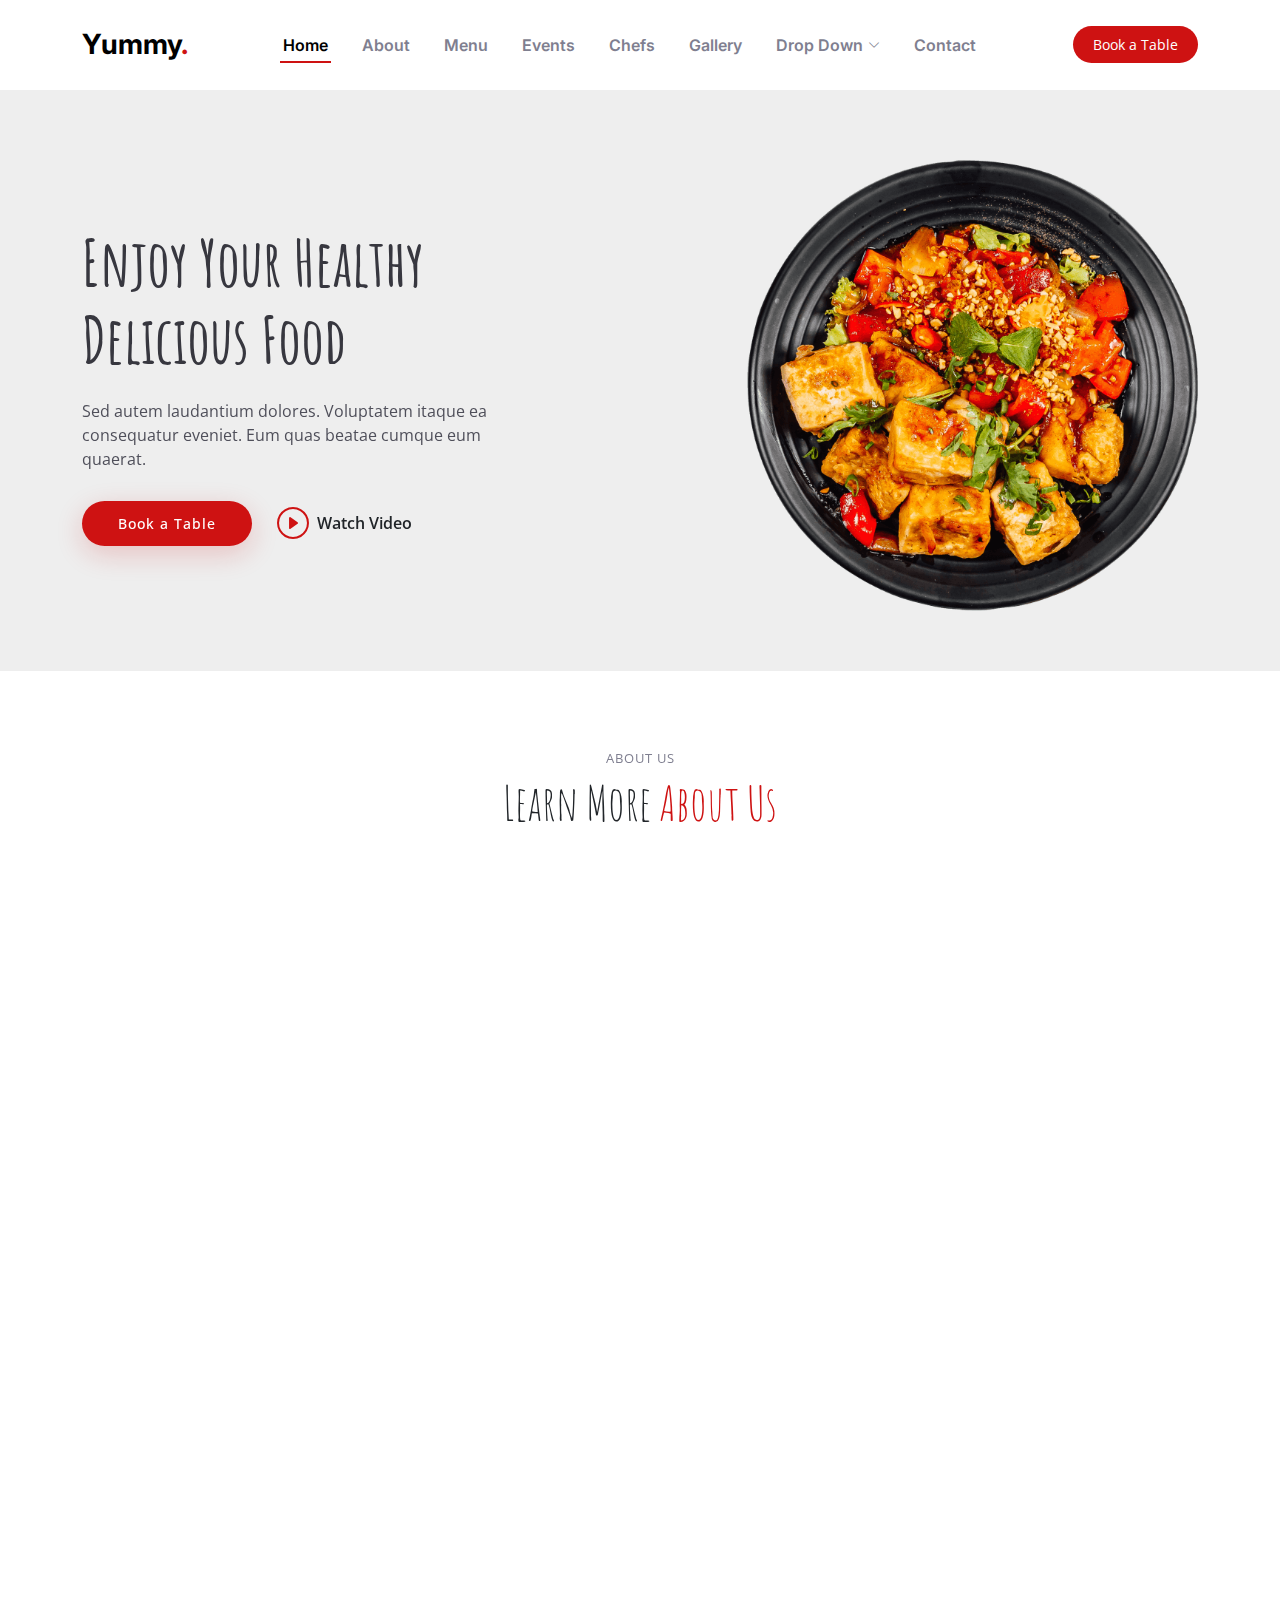
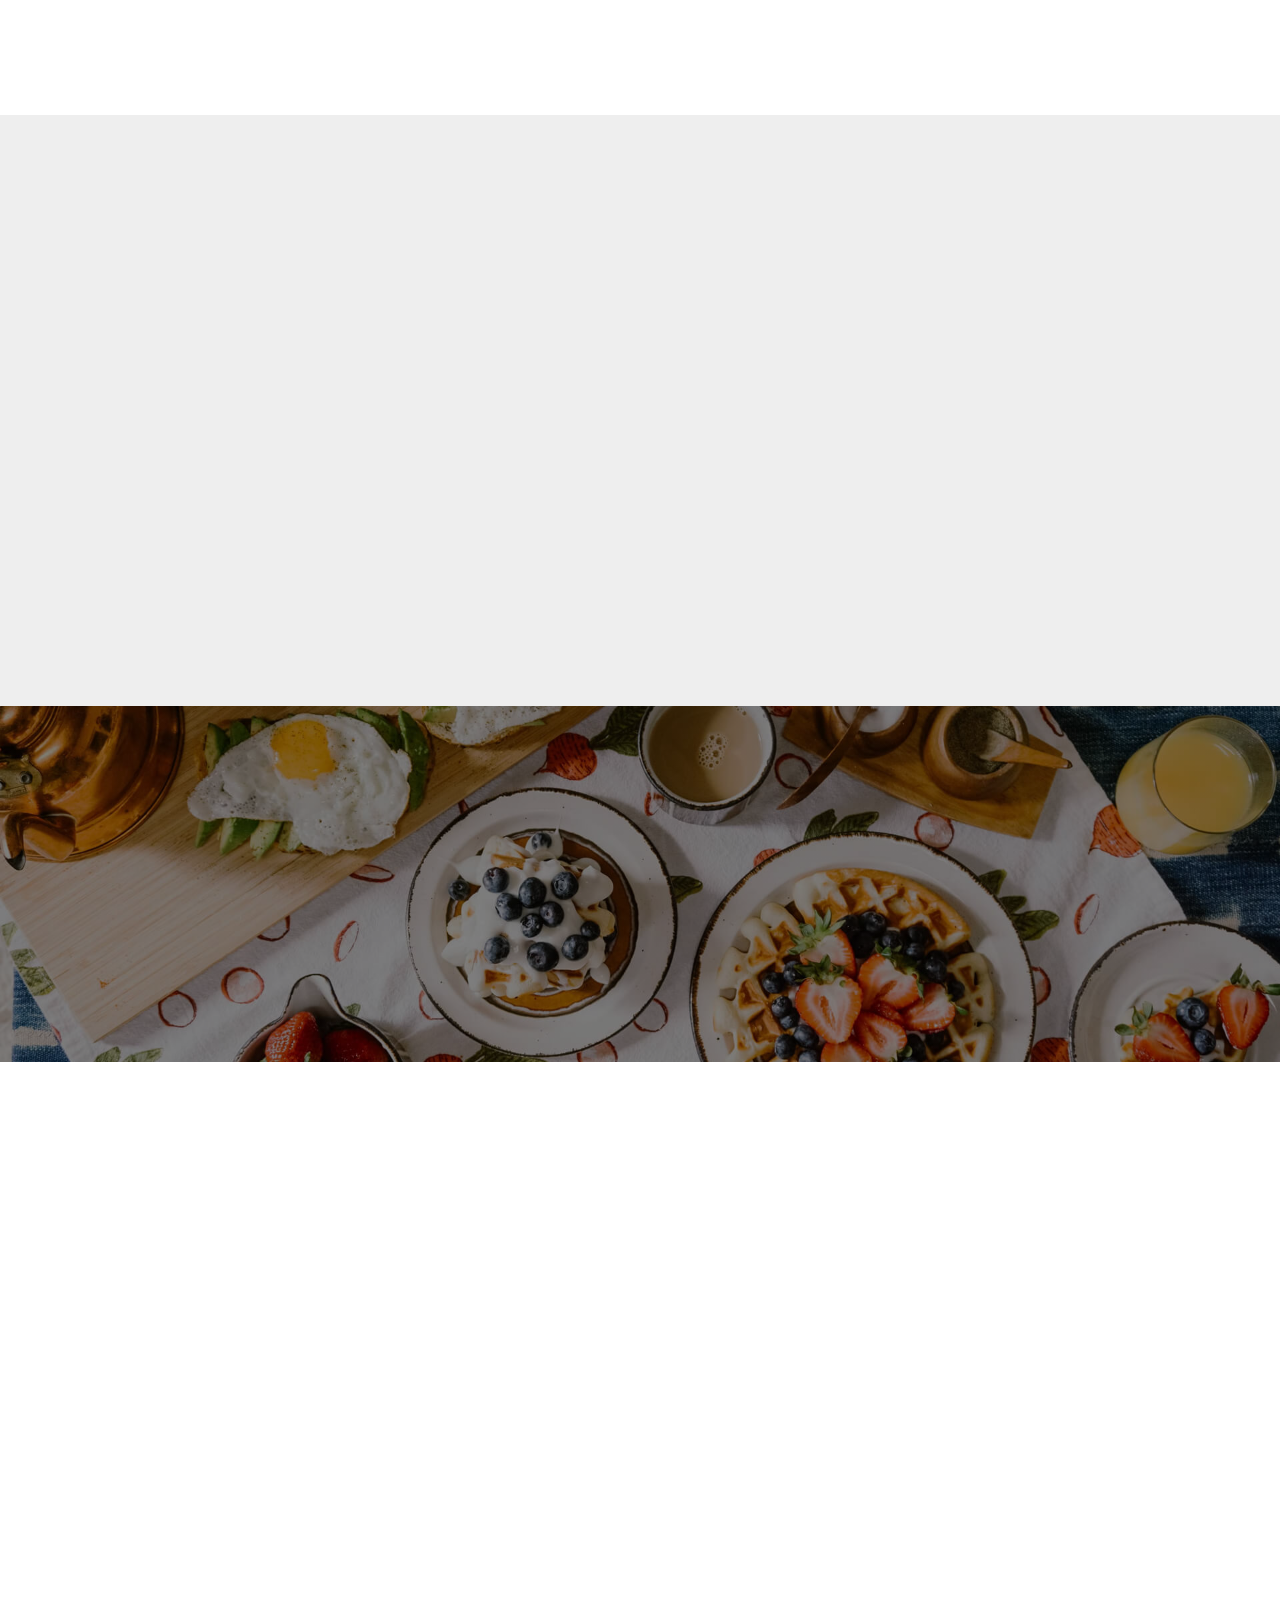
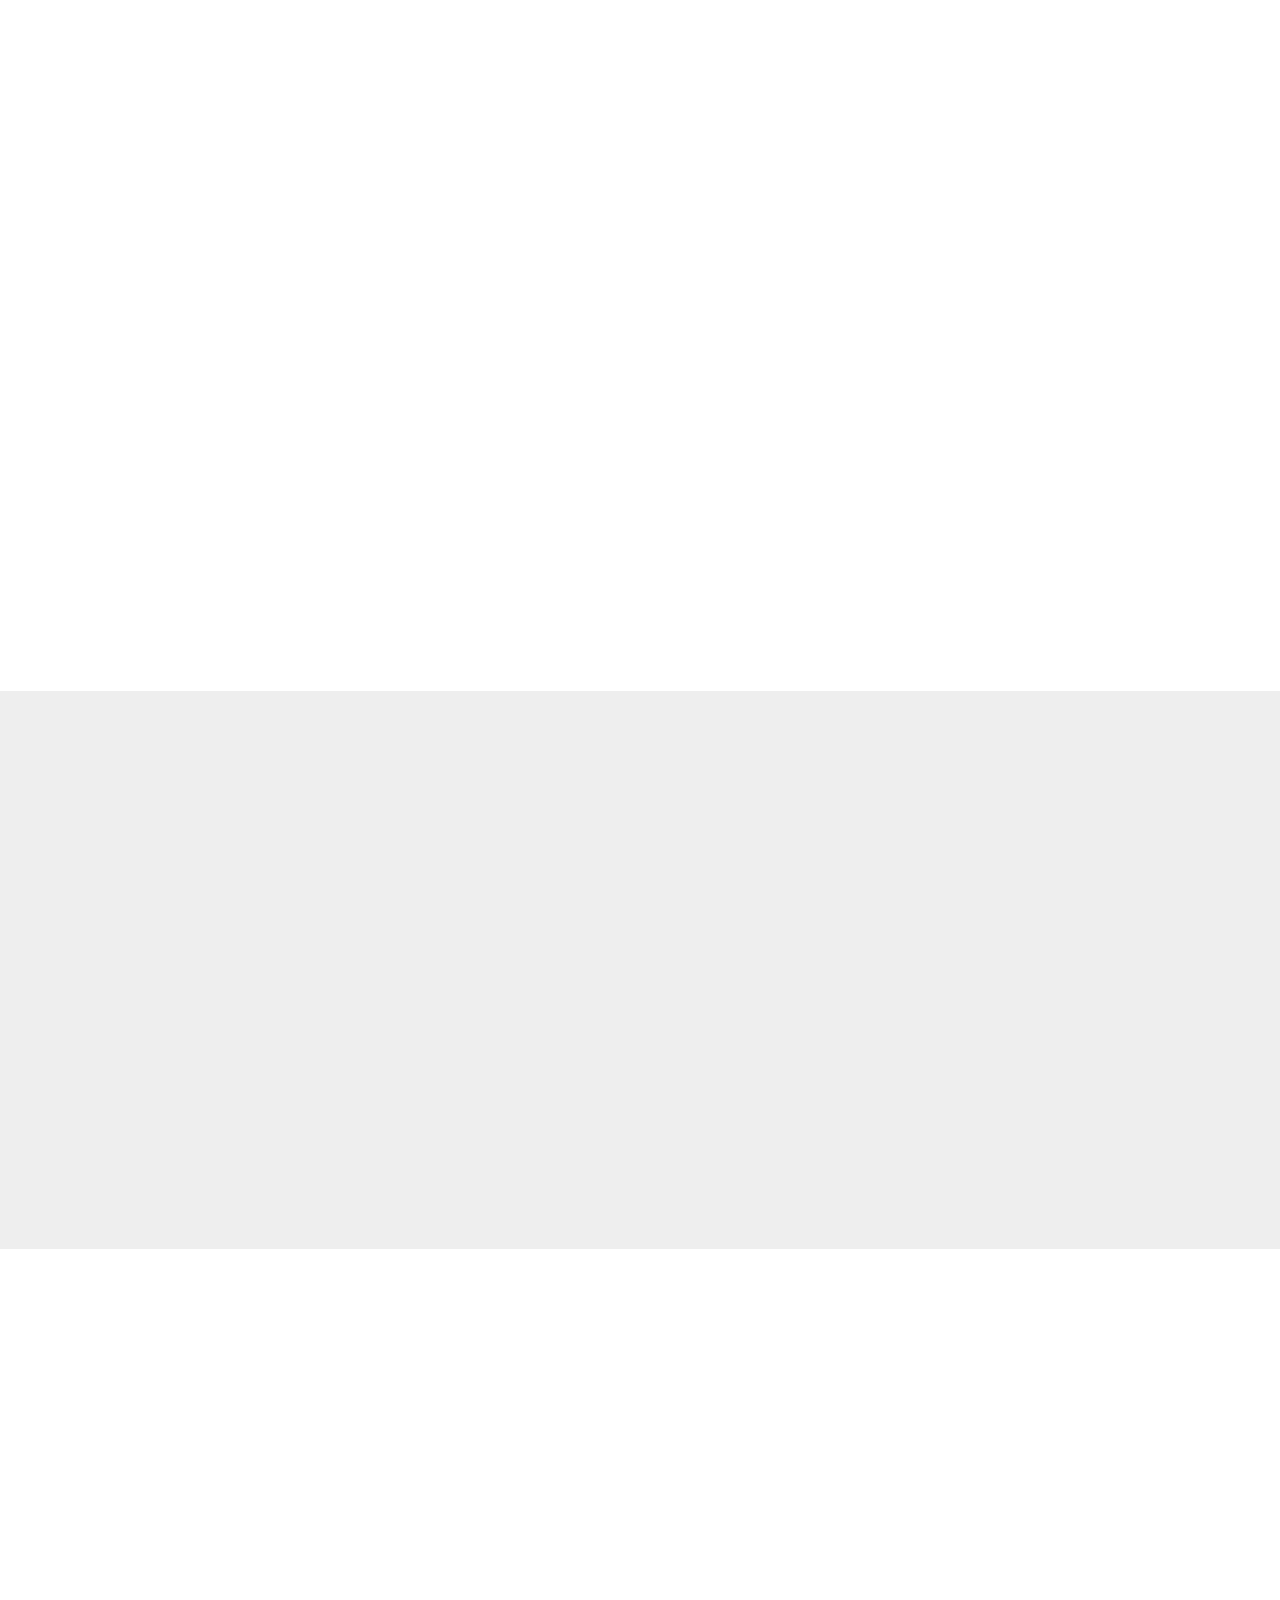
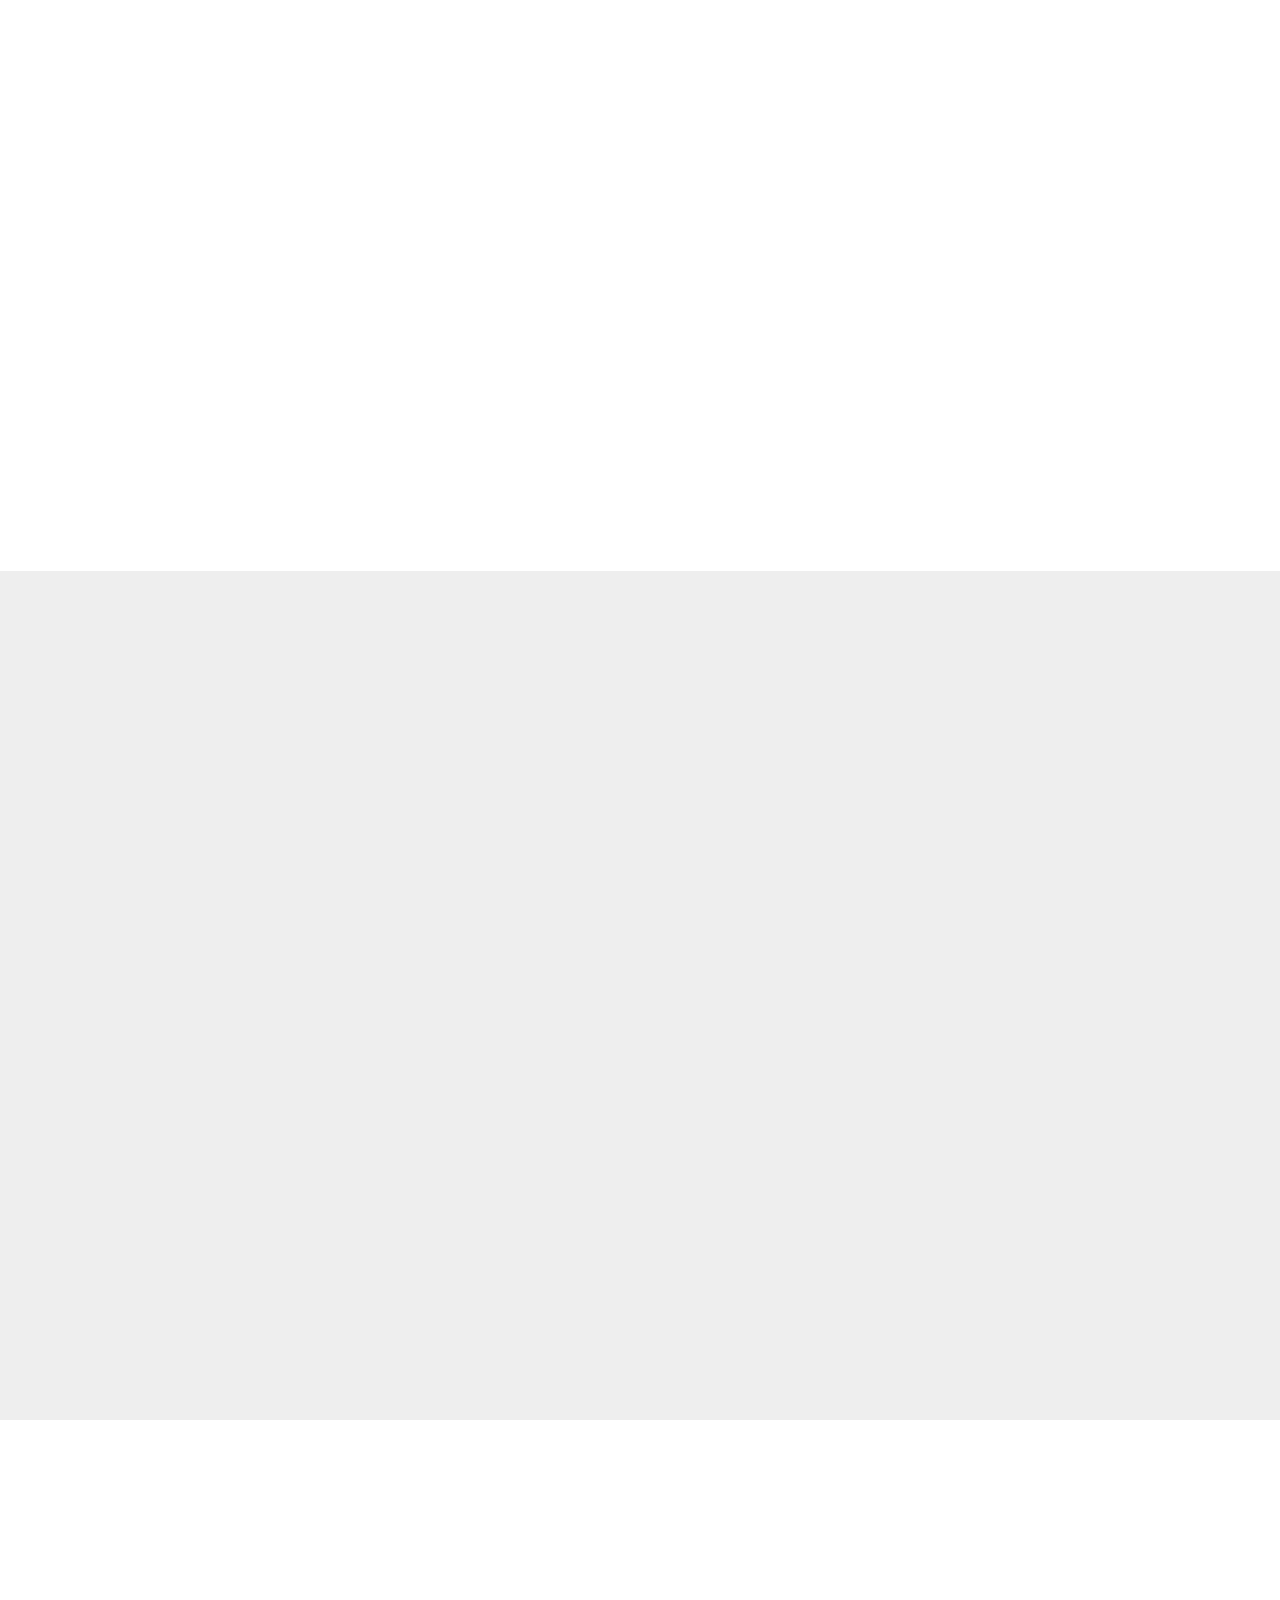
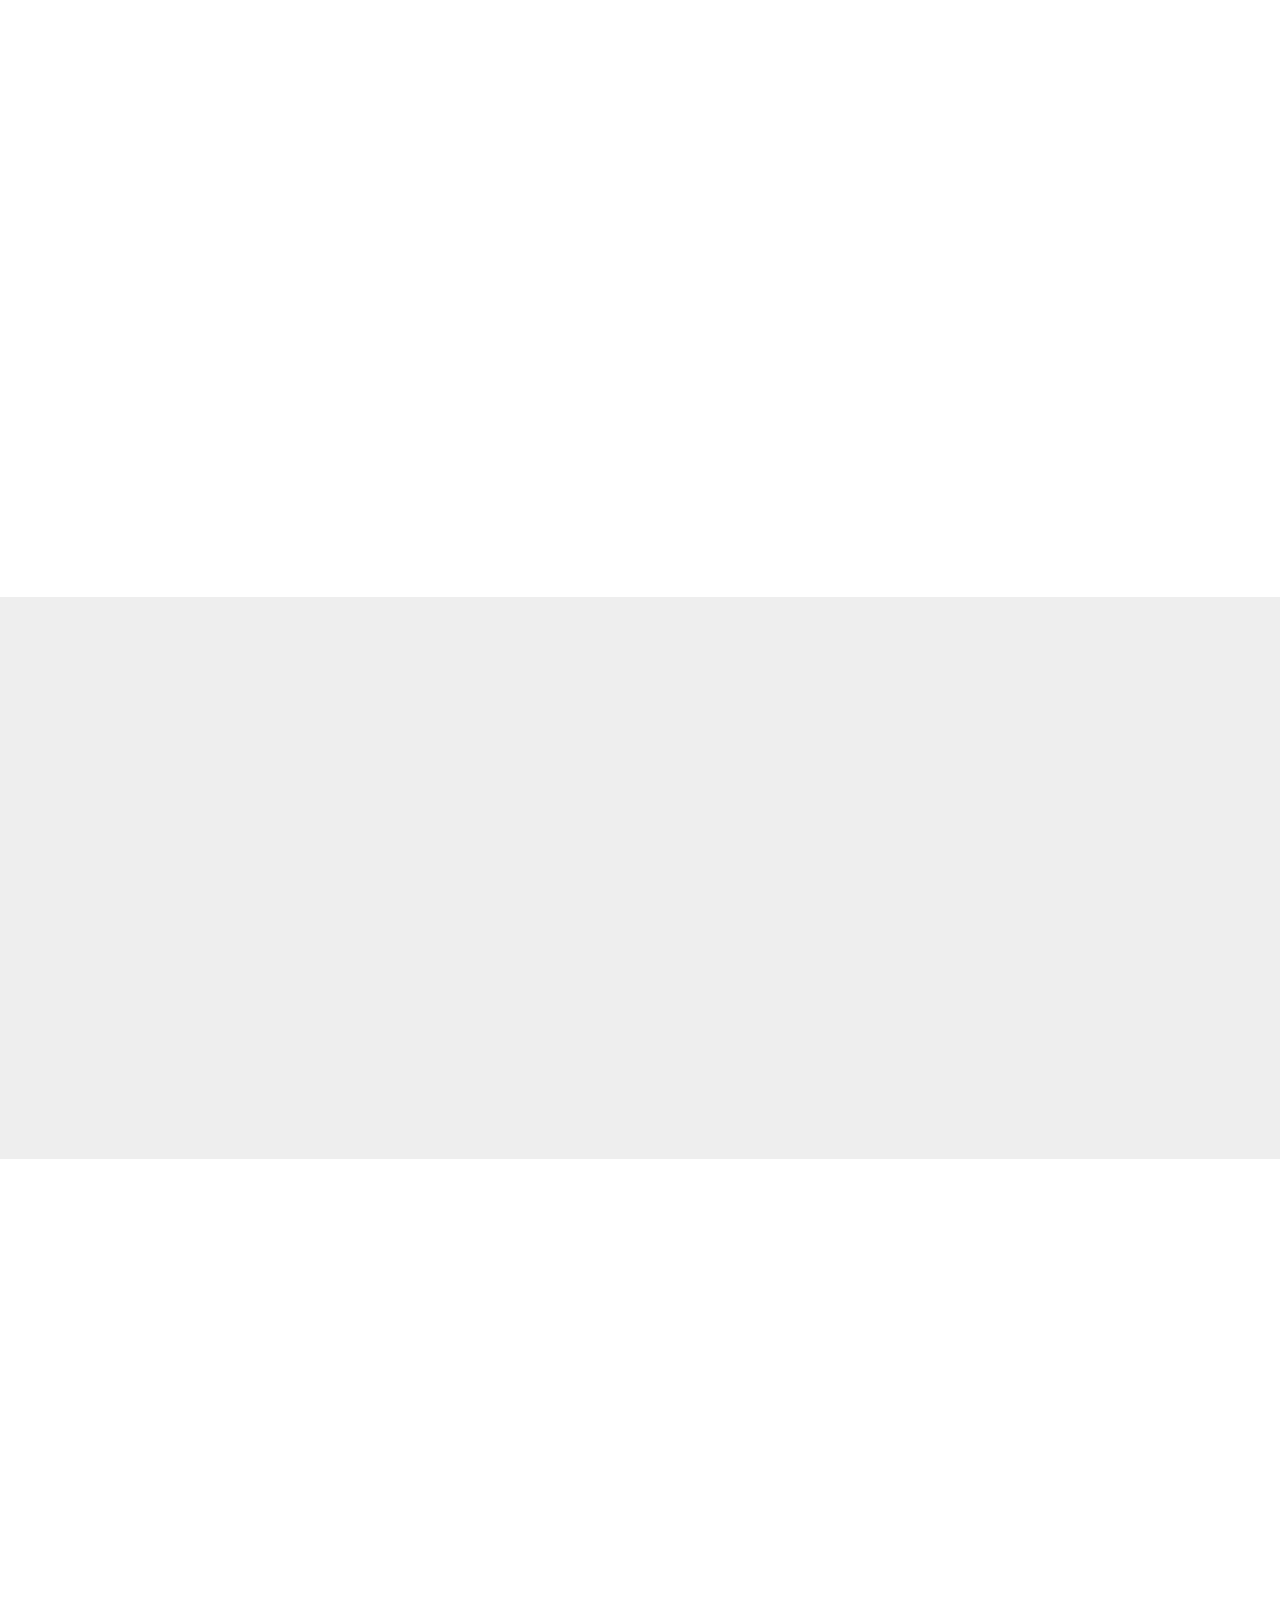
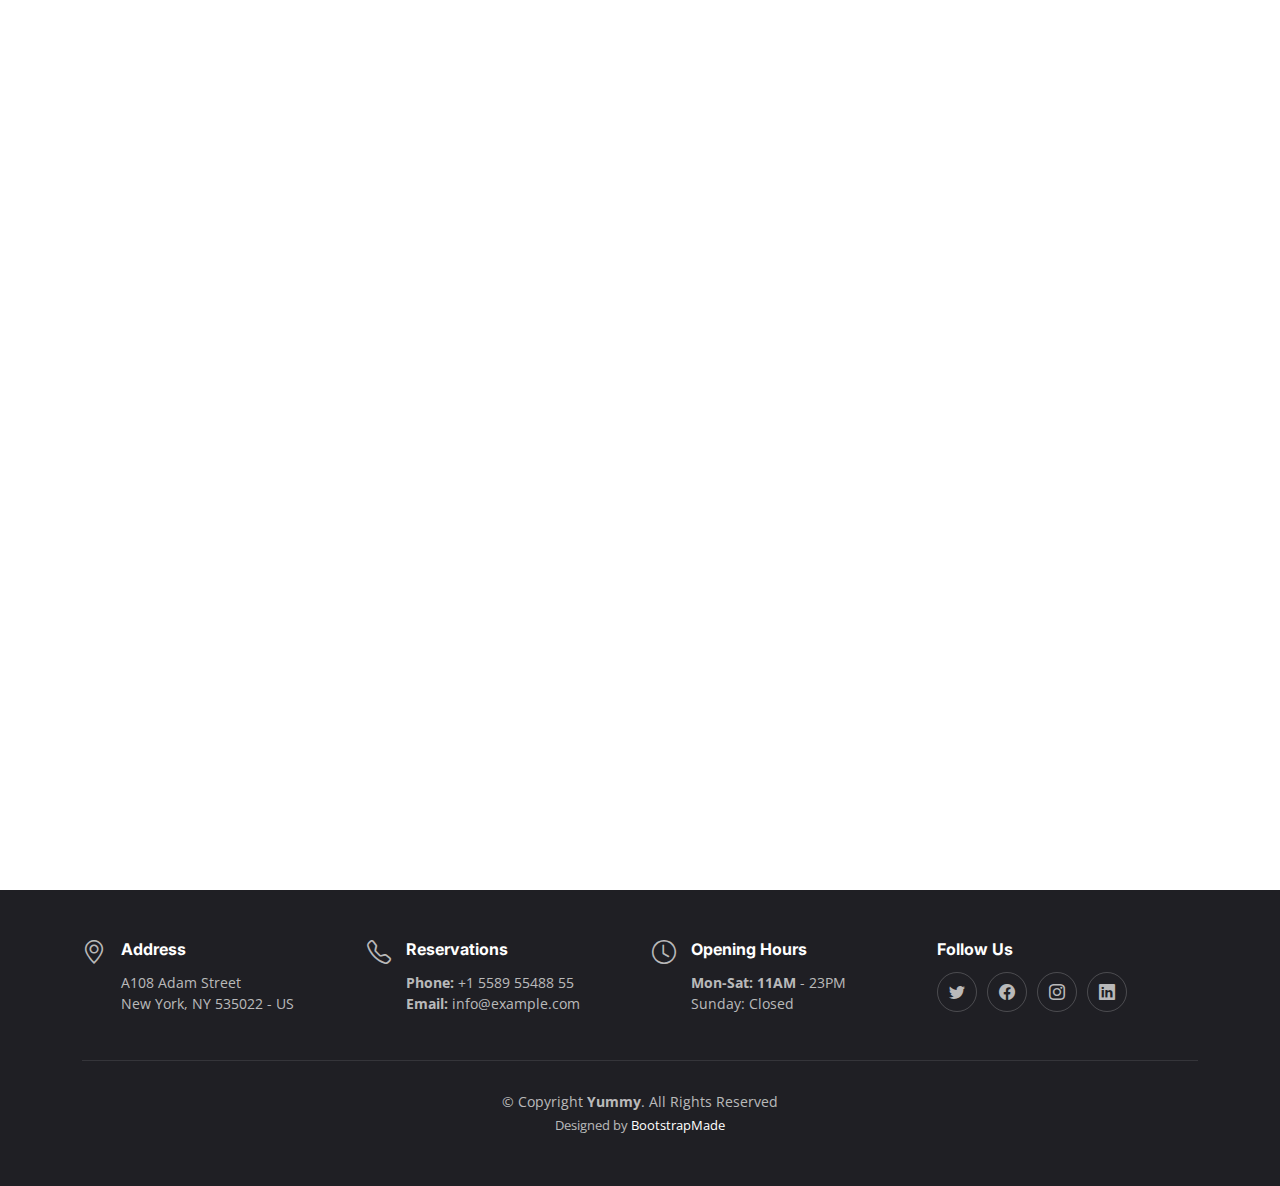
<file: Yummy/index.html>
<!DOCTYPE html>
<html lang="en">

<head>
  <meta charset="utf-8">
  <meta content="width=device-width, initial-scale=1.0" name="viewport">

  <title>Yummy Bootstrap Template - Index</title>
  <meta content="" name="description">
  <meta content="" name="keywords">

  <!-- Favicons -->
  <link href="assets/img/favicon.png" rel="icon">
  <link href="assets/img/apple-touch-icon.png" rel="apple-touch-icon">

  <!-- Google Fonts -->
  <link rel="preconnect" href="https://fonts.googleapis.com">
  <link rel="preconnect" href="https://fonts.gstatic.com" crossorigin>
  <link href="https://fonts.googleapis.com/css2?family=Open+Sans:ital,wght@0,300;0,400;0,500;0,600;0,700;1,300;1,400;1,600;1,700&family=Amatic+SC:ital,wght@0,300;0,400;0,500;0,600;0,700;1,300;1,400;1,500;1,600;1,700&family=Inter:ital,wght@0,300;0,400;0,500;0,600;0,700;1,300;1,400;1,500;1,600;1,700&display=swap" rel="stylesheet">

  <!-- Vendor CSS Files -->
  <link href="assets/vendor/bootstrap/css/bootstrap.min.css" rel="stylesheet">
  <link href="assets/vendor/bootstrap-icons/bootstrap-icons.css" rel="stylesheet">
  <link href="assets/vendor/aos/aos.css" rel="stylesheet">
  <link href="assets/vendor/glightbox/css/glightbox.min.css" rel="stylesheet">
  <link href="assets/vendor/swiper/swiper-bundle.min.css" rel="stylesheet">

  <!-- Template Main CSS File -->
  <link href="assets/css/main.css" rel="stylesheet">

  <!-- =======================================================
  * Template Name: Yummy - v1.3.0
  * Template URL: https://bootstrapmade.com/yummy-bootstrap-restaurant-website-template/
  * Author: BootstrapMade.com
  * License: https://bootstrapmade.com/license/
  ======================================================== -->
</head>

<body>

  <!-- ======= Header ======= -->
  <header id="header" class="header fixed-top d-flex align-items-center">
    <div class="container d-flex align-items-center justify-content-between">

      <a href="index.html" class="logo d-flex align-items-center me-auto me-lg-0">
        <!-- Uncomment the line below if you also wish to use an image logo -->
        <!-- <img src="assets/img/logo.png" alt=""> -->
        <h1>Yummy<span>.</span></h1>
      </a>

      <nav id="navbar" class="navbar">
        <ul>
          <li><a href="#hero">Home</a></li>
          <li><a href="#about">About</a></li>
          <li><a href="#menu">Menu</a></li>
          <li><a href="#events">Events</a></li>
          <li><a href="#chefs">Chefs</a></li>
          <li><a href="#gallery">Gallery</a></li>
          <li class="dropdown"><a href="#"><span>Drop Down</span> <i class="bi bi-chevron-down dropdown-indicator"></i></a>
            <ul>
              <li><a href="#">Drop Down 1</a></li>
              <li class="dropdown"><a href="#"><span>Deep Drop Down</span> <i class="bi bi-chevron-down dropdown-indicator"></i></a>
                <ul>
                  <li><a href="#">Deep Drop Down 1</a></li>
                  <li><a href="#">Deep Drop Down 2</a></li>
                  <li><a href="#">Deep Drop Down 3</a></li>
                  <li><a href="#">Deep Drop Down 4</a></li>
                  <li><a href="#">Deep Drop Down 5</a></li>
                </ul>
              </li>
              <li><a href="#">Drop Down 2</a></li>
              <li><a href="#">Drop Down 3</a></li>
              <li><a href="#">Drop Down 4</a></li>
            </ul>
          </li>
          <li><a href="#contact">Contact</a></li>
        </ul>
      </nav><!-- .navbar -->

      <a class="btn-book-a-table" href="#book-a-table">Book a Table</a>
      <i class="mobile-nav-toggle mobile-nav-show bi bi-list"></i>
      <i class="mobile-nav-toggle mobile-nav-hide d-none bi bi-x"></i>

    </div>
  </header><!-- End Header -->

  <!-- ======= Hero Section ======= -->
  <section id="hero" class="hero d-flex align-items-center section-bg">
    <div class="container">
      <div class="row justify-content-between gy-5">
        <div class="col-lg-5 order-2 order-lg-1 d-flex flex-column justify-content-center align-items-center align-items-lg-start text-center text-lg-start">
          <h2 data-aos="fade-up">Enjoy Your Healthy<br>Delicious Food</h2>
          <p data-aos="fade-up" data-aos-delay="100">Sed autem laudantium dolores. Voluptatem itaque ea consequatur eveniet. Eum quas beatae cumque eum quaerat.</p>
          <div class="d-flex" data-aos="fade-up" data-aos-delay="200">
            <a href="#book-a-table" class="btn-book-a-table">Book a Table</a>
            <a href="https://www.youtube.com/watch?v=LXb3EKWsInQ" class="glightbox btn-watch-video d-flex align-items-center"><i class="bi bi-play-circle"></i><span>Watch Video</span></a>
          </div>
        </div>
        <div class="col-lg-5 order-1 order-lg-2 text-center text-lg-start">
          <img src="assets/img/hero-img.png" class="img-fluid" alt="" data-aos="zoom-out" data-aos-delay="300">
        </div>
      </div>
    </div>
  </section><!-- End Hero Section -->

  <main id="main">

    <!-- ======= About Section ======= -->
    <section id="about" class="about">
      <div class="container" data-aos="fade-up">

        <div class="section-header">
          <h2>About Us</h2>
          <p>Learn More <span>About Us</span></p>
        </div>

        <div class="row gy-4">
          <div class="col-lg-7 position-relative about-img" style="background-image: url(assets/img/about.jpg) ;" data-aos="fade-up" data-aos-delay="150">
            <div class="call-us position-absolute">
              <h4>Book a Table</h4>
              <p>+1 5589 55488 55</p>
            </div>
          </div>
          <div class="col-lg-5 d-flex align-items-end" data-aos="fade-up" data-aos-delay="300">
            <div class="content ps-0 ps-lg-5">
              <p class="fst-italic">
                Lorem ipsum dolor sit amet, consectetur adipiscing elit, sed do eiusmod tempor incididunt ut labore et dolore
                magna aliqua.
              </p>
              <ul>
                <li><i class="bi bi-check2-all"></i> Ullamco laboris nisi ut aliquip ex ea commodo consequat.</li>
                <li><i class="bi bi-check2-all"></i> Duis aute irure dolor in reprehenderit in voluptate velit.</li>
                <li><i class="bi bi-check2-all"></i> Ullamco laboris nisi ut aliquip ex ea commodo consequat. Duis aute irure dolor in reprehenderit in voluptate trideta storacalaperda mastiro dolore eu fugiat nulla pariatur.</li>
              </ul>
              <p>
                Ullamco laboris nisi ut aliquip ex ea commodo consequat. Duis aute irure dolor in reprehenderit in voluptate
                velit esse cillum dolore eu fugiat nulla pariatur. Excepteur sint occaecat cupidatat non proident
              </p>

              <div class="position-relative mt-4">
                <img src="assets/img/about-2.jpg" class="img-fluid" alt="">
                <a href="https://www.youtube.com/watch?v=LXb3EKWsInQ" class="glightbox play-btn"></a>
              </div>
            </div>
          </div>
        </div>

      </div>
    </section><!-- End About Section -->

    <!-- ======= Why Us Section ======= -->
    <section id="why-us" class="why-us section-bg">
      <div class="container" data-aos="fade-up">

        <div class="row gy-4">

          <div class="col-lg-4" data-aos="fade-up" data-aos-delay="100">
            <div class="why-box">
              <h3>Why Choose Yummy?</h3>
              <p>
                Lorem ipsum dolor sit amet, consectetur adipiscing elit, sed do eiusmod tempor incididunt ut labore et dolore magna aliqua. Duis aute irure dolor in reprehenderit
                Asperiores dolores sed et. Tenetur quia eos. Autem tempore quibusdam vel necessitatibus optio ad corporis.
              </p>
              <div class="text-center">
                <a href="#" class="more-btn">Learn More <i class="bx bx-chevron-right"></i></a>
              </div>
            </div>
          </div><!-- End Why Box -->

          <div class="col-lg-8 d-flex align-items-center">
            <div class="row gy-4">

              <div class="col-xl-4" data-aos="fade-up" data-aos-delay="200">
                <div class="icon-box d-flex flex-column justify-content-center align-items-center">
                  <i class="bi bi-clipboard-data"></i>
                  <h4>Corporis voluptates officia eiusmod</h4>
                  <p>Consequuntur sunt aut quasi enim aliquam quae harum pariatur laboris nisi ut aliquip</p>
                </div>
              </div><!-- End Icon Box -->

              <div class="col-xl-4" data-aos="fade-up" data-aos-delay="300">
                <div class="icon-box d-flex flex-column justify-content-center align-items-center">
                  <i class="bi bi-gem"></i>
                  <h4>Ullamco laboris ladore pan</h4>
                  <p>Excepteur sint occaecat cupidatat non proident, sunt in culpa qui officia deserunt</p>
                </div>
              </div><!-- End Icon Box -->

              <div class="col-xl-4" data-aos="fade-up" data-aos-delay="400">
                <div class="icon-box d-flex flex-column justify-content-center align-items-center">
                  <i class="bi bi-inboxes"></i>
                  <h4>Labore consequatur incidid dolore</h4>
                  <p>Aut suscipit aut cum nemo deleniti aut omnis. Doloribus ut maiores omnis facere</p>
                </div>
              </div><!-- End Icon Box -->

            </div>
          </div>

        </div>

      </div>
    </section><!-- End Why Us Section -->

    <!-- ======= Stats Counter Section ======= -->
    <section id="stats-counter" class="stats-counter">
      <div class="container" data-aos="zoom-out">

        <div class="row gy-4">

          <div class="col-lg-3 col-md-6">
            <div class="stats-item text-center w-100 h-100">
              <span data-purecounter-start="0" data-purecounter-end="232" data-purecounter-duration="1" class="purecounter"></span>
              <p>Clients</p>
            </div>
          </div><!-- End Stats Item -->

          <div class="col-lg-3 col-md-6">
            <div class="stats-item text-center w-100 h-100">
              <span data-purecounter-start="0" data-purecounter-end="521" data-purecounter-duration="1" class="purecounter"></span>
              <p>Projects</p>
            </div>
          </div><!-- End Stats Item -->

          <div class="col-lg-3 col-md-6">
            <div class="stats-item text-center w-100 h-100">
              <span data-purecounter-start="0" data-purecounter-end="1453" data-purecounter-duration="1" class="purecounter"></span>
              <p>Hours Of Support</p>
            </div>
          </div><!-- End Stats Item -->

          <div class="col-lg-3 col-md-6">
            <div class="stats-item text-center w-100 h-100">
              <span data-purecounter-start="0" data-purecounter-end="32" data-purecounter-duration="1" class="purecounter"></span>
              <p>Workers</p>
            </div>
          </div><!-- End Stats Item -->

        </div>

      </div>
    </section><!-- End Stats Counter Section -->

    <!-- ======= Menu Section ======= -->
    <section id="menu" class="menu">
      <div class="container" data-aos="fade-up">

        <div class="section-header">
          <h2>Our Menu</h2>
          <p>Check Our <span>Yummy Menu</span></p>
        </div>

        <ul class="nav nav-tabs d-flex justify-content-center" data-aos="fade-up" data-aos-delay="200">

          <li class="nav-item">
            <a class="nav-link active show" data-bs-toggle="tab" data-bs-target="#menu-starters">
              <h4>Starters</h4>
            </a>
          </li><!-- End tab nav item -->

          <li class="nav-item">
            <a class="nav-link" data-bs-toggle="tab" data-bs-target="#menu-breakfast">
              <h4>Breakfast</h4>
            </a><!-- End tab nav item -->

          <li class="nav-item">
            <a class="nav-link" data-bs-toggle="tab" data-bs-target="#menu-lunch">
              <h4>Lunch</h4>
            </a>
          </li><!-- End tab nav item -->

          <li class="nav-item">
            <a class="nav-link" data-bs-toggle="tab" data-bs-target="#menu-dinner">
              <h4>Dinner</h4>
            </a>
          </li><!-- End tab nav item -->

        </ul>

        <div class="tab-content" data-aos="fade-up" data-aos-delay="300">

          <div class="tab-pane fade active show" id="menu-starters">

            <div class="tab-header text-center">
              <p>Menu</p>
              <h3>Starters</h3>
            </div>

            <div class="row gy-5">

              <div class="col-lg-4 menu-item">
                <a href="assets/img/menu/menu-item-1.png" class="glightbox"><img src="assets/img/menu/menu-item-1.png" class="menu-img img-fluid" alt=""></a>
                <h4>Magnam Tiste</h4>
                <p class="ingredients">
                  Lorem, deren, trataro, filede, nerada
                </p>
                <p class="price">
                  $5.95
                </p>
              </div><!-- Menu Item -->

              <div class="col-lg-4 menu-item">
                <a href="assets/img/menu/menu-item-2.png" class="glightbox"><img src="assets/img/menu/menu-item-2.png" class="menu-img img-fluid" alt=""></a>
                <h4>Aut Luia</h4>
                <p class="ingredients">
                  Lorem, deren, trataro, filede, nerada
                </p>
                <p class="price">
                  $14.95
                </p>
              </div><!-- Menu Item -->

              <div class="col-lg-4 menu-item">
                <a href="assets/img/menu/menu-item-3.png" class="glightbox"><img src="assets/img/menu/menu-item-3.png" class="menu-img img-fluid" alt=""></a>
                <h4>Est Eligendi</h4>
                <p class="ingredients">
                  Lorem, deren, trataro, filede, nerada
                </p>
                <p class="price">
                  $8.95
                </p>
              </div><!-- Menu Item -->

              <div class="col-lg-4 menu-item">
                <a href="assets/img/menu/menu-item-4.png" class="glightbox"><img src="assets/img/menu/menu-item-4.png" class="menu-img img-fluid" alt=""></a>
                <h4>Eos Luibusdam</h4>
                <p class="ingredients">
                  Lorem, deren, trataro, filede, nerada
                </p>
                <p class="price">
                  $12.95
                </p>
              </div><!-- Menu Item -->

              <div class="col-lg-4 menu-item">
                <a href="assets/img/menu/menu-item-5.png" class="glightbox"><img src="assets/img/menu/menu-item-5.png" class="menu-img img-fluid" alt=""></a>
                <h4>Eos Luibusdam</h4>
                <p class="ingredients">
                  Lorem, deren, trataro, filede, nerada
                </p>
                <p class="price">
                  $12.95
                </p>
              </div><!-- Menu Item -->

              <div class="col-lg-4 menu-item">
                <a href="assets/img/menu/menu-item-6.png" class="glightbox"><img src="assets/img/menu/menu-item-6.png" class="menu-img img-fluid" alt=""></a>
                <h4>Laboriosam Direva</h4>
                <p class="ingredients">
                  Lorem, deren, trataro, filede, nerada
                </p>
                <p class="price">
                  $9.95
                </p>
              </div><!-- Menu Item -->

            </div>
          </div><!-- End Starter Menu Content -->

          <div class="tab-pane fade" id="menu-breakfast">

            <div class="tab-header text-center">
              <p>Menu</p>
              <h3>Breakfast</h3>
            </div>

            <div class="row gy-5">

              <div class="col-lg-4 menu-item">
                <a href="assets/img/menu/menu-item-1.png" class="glightbox"><img src="assets/img/menu/menu-item-1.png" class="menu-img img-fluid" alt=""></a>
                <h4>Magnam Tiste</h4>
                <p class="ingredients">
                  Lorem, deren, trataro, filede, nerada
                </p>
                <p class="price">
                  $5.95
                </p>
              </div><!-- Menu Item -->

              <div class="col-lg-4 menu-item">
                <a href="assets/img/menu/menu-item-2.png" class="glightbox"><img src="assets/img/menu/menu-item-2.png" class="menu-img img-fluid" alt=""></a>
                <h4>Aut Luia</h4>
                <p class="ingredients">
                  Lorem, deren, trataro, filede, nerada
                </p>
                <p class="price">
                  $14.95
                </p>
              </div><!-- Menu Item -->

              <div class="col-lg-4 menu-item">
                <a href="assets/img/menu/menu-item-3.png" class="glightbox"><img src="assets/img/menu/menu-item-3.png" class="menu-img img-fluid" alt=""></a>
                <h4>Est Eligendi</h4>
                <p class="ingredients">
                  Lorem, deren, trataro, filede, nerada
                </p>
                <p class="price">
                  $8.95
                </p>
              </div><!-- Menu Item -->

              <div class="col-lg-4 menu-item">
                <a href="assets/img/menu/menu-item-4.png" class="glightbox"><img src="assets/img/menu/menu-item-4.png" class="menu-img img-fluid" alt=""></a>
                <h4>Eos Luibusdam</h4>
                <p class="ingredients">
                  Lorem, deren, trataro, filede, nerada
                </p>
                <p class="price">
                  $12.95
                </p>
              </div><!-- Menu Item -->

              <div class="col-lg-4 menu-item">
                <a href="assets/img/menu/menu-item-5.png" class="glightbox"><img src="assets/img/menu/menu-item-5.png" class="menu-img img-fluid" alt=""></a>
                <h4>Eos Luibusdam</h4>
                <p class="ingredients">
                  Lorem, deren, trataro, filede, nerada
                </p>
                <p class="price">
                  $12.95
                </p>
              </div><!-- Menu Item -->

              <div class="col-lg-4 menu-item">
                <a href="assets/img/menu/menu-item-6.png" class="glightbox"><img src="assets/img/menu/menu-item-6.png" class="menu-img img-fluid" alt=""></a>
                <h4>Laboriosam Direva</h4>
                <p class="ingredients">
                  Lorem, deren, trataro, filede, nerada
                </p>
                <p class="price">
                  $9.95
                </p>
              </div><!-- Menu Item -->

            </div>
          </div><!-- End Breakfast Menu Content -->

          <div class="tab-pane fade" id="menu-lunch">

            <div class="tab-header text-center">
              <p>Menu</p>
              <h3>Lunch</h3>
            </div>

            <div class="row gy-5">

              <div class="col-lg-4 menu-item">
                <a href="assets/img/menu/menu-item-1.png" class="glightbox"><img src="assets/img/menu/menu-item-1.png" class="menu-img img-fluid" alt=""></a>
                <h4>Magnam Tiste</h4>
                <p class="ingredients">
                  Lorem, deren, trataro, filede, nerada
                </p>
                <p class="price">
                  $5.95
                </p>
              </div><!-- Menu Item -->

              <div class="col-lg-4 menu-item">
                <a href="assets/img/menu/menu-item-2.png" class="glightbox"><img src="assets/img/menu/menu-item-2.png" class="menu-img img-fluid" alt=""></a>
                <h4>Aut Luia</h4>
                <p class="ingredients">
                  Lorem, deren, trataro, filede, nerada
                </p>
                <p class="price">
                  $14.95
                </p>
              </div><!-- Menu Item -->

              <div class="col-lg-4 menu-item">
                <a href="assets/img/menu/menu-item-3.png" class="glightbox"><img src="assets/img/menu/menu-item-3.png" class="menu-img img-fluid" alt=""></a>
                <h4>Est Eligendi</h4>
                <p class="ingredients">
                  Lorem, deren, trataro, filede, nerada
                </p>
                <p class="price">
                  $8.95
                </p>
              </div><!-- Menu Item -->

              <div class="col-lg-4 menu-item">
                <a href="assets/img/menu/menu-item-4.png" class="glightbox"><img src="assets/img/menu/menu-item-4.png" class="menu-img img-fluid" alt=""></a>
                <h4>Eos Luibusdam</h4>
                <p class="ingredients">
                  Lorem, deren, trataro, filede, nerada
                </p>
                <p class="price">
                  $12.95
                </p>
              </div><!-- Menu Item -->

              <div class="col-lg-4 menu-item">
                <a href="assets/img/menu/menu-item-5.png" class="glightbox"><img src="assets/img/menu/menu-item-5.png" class="menu-img img-fluid" alt=""></a>
                <h4>Eos Luibusdam</h4>
                <p class="ingredients">
                  Lorem, deren, trataro, filede, nerada
                </p>
                <p class="price">
                  $12.95
                </p>
              </div><!-- Menu Item -->

              <div class="col-lg-4 menu-item">
                <a href="assets/img/menu/menu-item-6.png" class="glightbox"><img src="assets/img/menu/menu-item-6.png" class="menu-img img-fluid" alt=""></a>
                <h4>Laboriosam Direva</h4>
                <p class="ingredients">
                  Lorem, deren, trataro, filede, nerada
                </p>
                <p class="price">
                  $9.95
                </p>
              </div><!-- Menu Item -->

            </div>
          </div><!-- End Lunch Menu Content -->

          <div class="tab-pane fade" id="menu-dinner">

            <div class="tab-header text-center">
              <p>Menu</p>
              <h3>Dinner</h3>
            </div>

            <div class="row gy-5">

              <div class="col-lg-4 menu-item">
                <a href="assets/img/menu/menu-item-1.png" class="glightbox"><img src="assets/img/menu/menu-item-1.png" class="menu-img img-fluid" alt=""></a>
                <h4>Magnam Tiste</h4>
                <p class="ingredients">
                  Lorem, deren, trataro, filede, nerada
                </p>
                <p class="price">
                  $5.95
                </p>
              </div><!-- Menu Item -->

              <div class="col-lg-4 menu-item">
                <a href="assets/img/menu/menu-item-2.png" class="glightbox"><img src="assets/img/menu/menu-item-2.png" class="menu-img img-fluid" alt=""></a>
                <h4>Aut Luia</h4>
                <p class="ingredients">
                  Lorem, deren, trataro, filede, nerada
                </p>
                <p class="price">
                  $14.95
                </p>
              </div><!-- Menu Item -->

              <div class="col-lg-4 menu-item">
                <a href="assets/img/menu/menu-item-3.png" class="glightbox"><img src="assets/img/menu/menu-item-3.png" class="menu-img img-fluid" alt=""></a>
                <h4>Est Eligendi</h4>
                <p class="ingredients">
                  Lorem, deren, trataro, filede, nerada
                </p>
                <p class="price">
                  $8.95
                </p>
              </div><!-- Menu Item -->

              <div class="col-lg-4 menu-item">
                <a href="assets/img/menu/menu-item-4.png" class="glightbox"><img src="assets/img/menu/menu-item-4.png" class="menu-img img-fluid" alt=""></a>
                <h4>Eos Luibusdam</h4>
                <p class="ingredients">
                  Lorem, deren, trataro, filede, nerada
                </p>
                <p class="price">
                  $12.95
                </p>
              </div><!-- Menu Item -->

              <div class="col-lg-4 menu-item">
                <a href="assets/img/menu/menu-item-5.png" class="glightbox"><img src="assets/img/menu/menu-item-5.png" class="menu-img img-fluid" alt=""></a>
                <h4>Eos Luibusdam</h4>
                <p class="ingredients">
                  Lorem, deren, trataro, filede, nerada
                </p>
                <p class="price">
                  $12.95
                </p>
              </div><!-- Menu Item -->

              <div class="col-lg-4 menu-item">
                <a href="assets/img/menu/menu-item-6.png" class="glightbox"><img src="assets/img/menu/menu-item-6.png" class="menu-img img-fluid" alt=""></a>
                <h4>Laboriosam Direva</h4>
                <p class="ingredients">
                  Lorem, deren, trataro, filede, nerada
                </p>
                <p class="price">
                  $9.95
                </p>
              </div><!-- Menu Item -->

            </div>
          </div><!-- End Dinner Menu Content -->

        </div>

      </div>
    </section><!-- End Menu Section -->

    <!-- ======= Testimonials Section ======= -->
    <section id="testimonials" class="testimonials section-bg">
      <div class="container" data-aos="fade-up">

        <div class="section-header">
          <h2>Testimonials</h2>
          <p>What Are They <span>Saying About Us</span></p>
        </div>

        <div class="slides-1 swiper" data-aos="fade-up" data-aos-delay="100">
          <div class="swiper-wrapper">

            <div class="swiper-slide">
              <div class="testimonial-item">
                <div class="row gy-4 justify-content-center">
                  <div class="col-lg-6">
                    <div class="testimonial-content">
                      <p>
                        <i class="bi bi-quote quote-icon-left"></i>
                        Proin iaculis purus consequat sem cure digni ssim donec porttitora entum suscipit rhoncus. Accusantium quam, ultricies eget id, aliquam eget nibh et. Maecen aliquam, risus at semper.
                        <i class="bi bi-quote quote-icon-right"></i>
                      </p>
                      <h3>Saul Goodman</h3>
                      <h4>Ceo &amp; Founder</h4>
                      <div class="stars">
                        <i class="bi bi-star-fill"></i><i class="bi bi-star-fill"></i><i class="bi bi-star-fill"></i><i class="bi bi-star-fill"></i><i class="bi bi-star-fill"></i>
                      </div>
                    </div>
                  </div>
                  <div class="col-lg-2 text-center">
                    <img src="assets/img/testimonials/testimonials-1.jpg" class="img-fluid testimonial-img" alt="">
                  </div>
                </div>
              </div>
            </div><!-- End testimonial item -->

            <div class="swiper-slide">
              <div class="testimonial-item">
                <div class="row gy-4 justify-content-center">
                  <div class="col-lg-6">
                    <div class="testimonial-content">
                      <p>
                        <i class="bi bi-quote quote-icon-left"></i>
                        Export tempor illum tamen malis malis eram quae irure esse labore quem cillum quid cillum eram malis quorum velit fore eram velit sunt aliqua noster fugiat irure amet legam anim culpa.
                        <i class="bi bi-quote quote-icon-right"></i>
                      </p>
                      <h3>Sara Wilsson</h3>
                      <h4>Designer</h4>
                      <div class="stars">
                        <i class="bi bi-star-fill"></i><i class="bi bi-star-fill"></i><i class="bi bi-star-fill"></i><i class="bi bi-star-fill"></i><i class="bi bi-star-fill"></i>
                      </div>
                    </div>
                  </div>
                  <div class="col-lg-2 text-center">
                    <img src="assets/img/testimonials/testimonials-2.jpg" class="img-fluid testimonial-img" alt="">
                  </div>
                </div>
              </div>
            </div><!-- End testimonial item -->

            <div class="swiper-slide">
              <div class="testimonial-item">
                <div class="row gy-4 justify-content-center">
                  <div class="col-lg-6">
                    <div class="testimonial-content">
                      <p>
                        <i class="bi bi-quote quote-icon-left"></i>
                        Enim nisi quem export duis labore cillum quae magna enim sint quorum nulla quem veniam duis minim tempor labore quem eram duis noster aute amet eram fore quis sint minim.
                        <i class="bi bi-quote quote-icon-right"></i>
                      </p>
                      <h3>Jena Karlis</h3>
                      <h4>Store Owner</h4>
                      <div class="stars">
                        <i class="bi bi-star-fill"></i><i class="bi bi-star-fill"></i><i class="bi bi-star-fill"></i><i class="bi bi-star-fill"></i><i class="bi bi-star-fill"></i>
                      </div>
                    </div>
                  </div>
                  <div class="col-lg-2 text-center">
                    <img src="assets/img/testimonials/testimonials-3.jpg" class="img-fluid testimonial-img" alt="">
                  </div>
                </div>
              </div>
            </div><!-- End testimonial item -->

            <div class="swiper-slide">
              <div class="testimonial-item">
                <div class="row gy-4 justify-content-center">
                  <div class="col-lg-6">
                    <div class="testimonial-content">
                      <p>
                        <i class="bi bi-quote quote-icon-left"></i>
                        Quis quorum aliqua sint quem legam fore sunt eram irure aliqua veniam tempor noster veniam enim culpa labore duis sunt culpa nulla illum cillum fugiat legam esse veniam culpa fore nisi cillum quid.
                        <i class="bi bi-quote quote-icon-right"></i>
                      </p>
                      <h3>John Larson</h3>
                      <h4>Entrepreneur</h4>
                      <div class="stars">
                        <i class="bi bi-star-fill"></i><i class="bi bi-star-fill"></i><i class="bi bi-star-fill"></i><i class="bi bi-star-fill"></i><i class="bi bi-star-fill"></i>
                      </div>
                    </div>
                  </div>
                  <div class="col-lg-2 text-center">
                    <img src="assets/img/testimonials/testimonials-4.jpg" class="img-fluid testimonial-img" alt="">
                  </div>
                </div>
              </div>
            </div><!-- End testimonial item -->

          </div>
          <div class="swiper-pagination"></div>
        </div>

      </div>
    </section><!-- End Testimonials Section -->

    <!-- ======= Events Section ======= -->
    <section id="events" class="events">
      <div class="container-fluid" data-aos="fade-up">

        <div class="section-header">
          <h2>Events</h2>
          <p>Share <span>Your Moments</span> In Our Restaurant</p>
        </div>

        <div class="slides-3 swiper" data-aos="fade-up" data-aos-delay="100">
          <div class="swiper-wrapper">

            <div class="swiper-slide event-item d-flex flex-column justify-content-end" style="background-image: url(assets/img/events-1.jpg)">
              <h3>Custom Parties</h3>
              <div class="price align-self-start">$99</div>
              <p class="description">
                Quo corporis voluptas ea ad. Consectetur inventore sapiente ipsum voluptas eos omnis facere. Enim facilis veritatis id est rem repudiandae nulla expedita quas.
              </p>
            </div><!-- End Event item -->

            <div class="swiper-slide event-item d-flex flex-column justify-content-end" style="background-image: url(assets/img/events-2.jpg)">
              <h3>Private Parties</h3>
              <div class="price align-self-start">$289</div>
              <p class="description">
                In delectus sint qui et enim. Et ab repudiandae inventore quaerat doloribus. Facere nemo vero est ut dolores ea assumenda et. Delectus saepe accusamus aspernatur.
              </p>
            </div><!-- End Event item -->

            <div class="swiper-slide event-item d-flex flex-column justify-content-end" style="background-image: url(assets/img/events-3.jpg)">
              <h3>Birthday Parties</h3>
              <div class="price align-self-start">$499</div>
              <p class="description">
                Laborum aperiam atque omnis minus omnis est qui assumenda quos. Quis id sit quibusdam. Esse quisquam ducimus officia ipsum ut quibusdam maxime. Non enim perspiciatis.
              </p>
            </div><!-- End Event item -->

          </div>
          <div class="swiper-pagination"></div>
        </div>

      </div>
    </section><!-- End Events Section -->

    <!-- ======= Chefs Section ======= -->
    <section id="chefs" class="chefs section-bg">
      <div class="container" data-aos="fade-up">

        <div class="section-header">
          <h2>Chefs</h2>
          <p>Our <span>Proffesional</span> Chefs</p>
        </div>

        <div class="row gy-4">

          <div class="col-lg-4 col-md-6 d-flex align-items-stretch" data-aos="fade-up" data-aos-delay="100">
            <div class="chef-member">
              <div class="member-img">
                <img src="assets/img/chefs/chefs-1.jpg" class="img-fluid" alt="">
                <div class="social">
                  <a href=""><i class="bi bi-twitter"></i></a>
                  <a href=""><i class="bi bi-facebook"></i></a>
                  <a href=""><i class="bi bi-instagram"></i></a>
                  <a href=""><i class="bi bi-linkedin"></i></a>
                </div>
              </div>
              <div class="member-info">
                <h4>Walter White</h4>
                <span>Master Chef</span>
                <p>Velit aut quia fugit et et. Dolorum ea voluptate vel tempore tenetur ipsa quae aut. Ipsum exercitationem iure minima enim corporis et voluptate.</p>
              </div>
            </div>
          </div><!-- End Chefs Member -->

          <div class="col-lg-4 col-md-6 d-flex align-items-stretch" data-aos="fade-up" data-aos-delay="200">
            <div class="chef-member">
              <div class="member-img">
                <img src="assets/img/chefs/chefs-2.jpg" class="img-fluid" alt="">
                <div class="social">
                  <a href=""><i class="bi bi-twitter"></i></a>
                  <a href=""><i class="bi bi-facebook"></i></a>
                  <a href=""><i class="bi bi-instagram"></i></a>
                  <a href=""><i class="bi bi-linkedin"></i></a>
                </div>
              </div>
              <div class="member-info">
                <h4>Sarah Jhonson</h4>
                <span>Patissier</span>
                <p>Quo esse repellendus quia id. Est eum et accusantium pariatur fugit nihil minima suscipit corporis. Voluptate sed quas reiciendis animi neque sapiente.</p>
              </div>
            </div>
          </div><!-- End Chefs Member -->

          <div class="col-lg-4 col-md-6 d-flex align-items-stretch" data-aos="fade-up" data-aos-delay="300">
            <div class="chef-member">
              <div class="member-img">
                <img src="assets/img/chefs/chefs-3.jpg" class="img-fluid" alt="">
                <div class="social">
                  <a href=""><i class="bi bi-twitter"></i></a>
                  <a href=""><i class="bi bi-facebook"></i></a>
                  <a href=""><i class="bi bi-instagram"></i></a>
                  <a href=""><i class="bi bi-linkedin"></i></a>
                </div>
              </div>
              <div class="member-info">
                <h4>William Anderson</h4>
                <span>Cook</span>
                <p>Vero omnis enim consequatur. Voluptas consectetur unde qui molestiae deserunt. Voluptates enim aut architecto porro aspernatur molestiae modi.</p>
              </div>
            </div>
          </div><!-- End Chefs Member -->

        </div>

      </div>
    </section><!-- End Chefs Section -->

    <!-- ======= Book A Table Section ======= -->
    <section id="book-a-table" class="book-a-table">
      <div class="container" data-aos="fade-up">

        <div class="section-header">
          <h2>Book A Table</h2>
          <p>Book <span>Your Stay</span> With Us</p>
        </div>

        <div class="row g-0">

          <div class="col-lg-4 reservation-img" style="background-image: url(assets/img/reservation.jpg);" data-aos="zoom-out" data-aos-delay="200"></div>

          <div class="col-lg-8 d-flex align-items-center reservation-form-bg">
            <form action="forms/book-a-table.php" method="post" role="form" class="php-email-form" data-aos="fade-up" data-aos-delay="100">
              <div class="row gy-4">
                <div class="col-lg-4 col-md-6">
                  <input type="text" name="name" class="form-control" id="name" placeholder="Your Name" data-rule="minlen:4" data-msg="Please enter at least 4 chars">
                  <div class="validate"></div>
                </div>
                <div class="col-lg-4 col-md-6">
                  <input type="email" class="form-control" name="email" id="email" placeholder="Your Email" data-rule="email" data-msg="Please enter a valid email">
                  <div class="validate"></div>
                </div>
                <div class="col-lg-4 col-md-6">
                  <input type="text" class="form-control" name="phone" id="phone" placeholder="Your Phone" data-rule="minlen:4" data-msg="Please enter at least 4 chars">
                  <div class="validate"></div>
                </div>
                <div class="col-lg-4 col-md-6">
                  <input type="text" name="date" class="form-control" id="date" placeholder="Date" data-rule="minlen:4" data-msg="Please enter at least 4 chars">
                  <div class="validate"></div>
                </div>
                <div class="col-lg-4 col-md-6">
                  <input type="text" class="form-control" name="time" id="time" placeholder="Time" data-rule="minlen:4" data-msg="Please enter at least 4 chars">
                  <div class="validate"></div>
                </div>
                <div class="col-lg-4 col-md-6">
                  <input type="number" class="form-control" name="people" id="people" placeholder="# of people" data-rule="minlen:1" data-msg="Please enter at least 1 chars">
                  <div class="validate"></div>
                </div>
              </div>
              <div class="form-group mt-3">
                <textarea class="form-control" name="message" rows="5" placeholder="Message"></textarea>
                <div class="validate"></div>
              </div>
              <div class="mb-3">
                <div class="loading">Loading</div>
                <div class="error-message"></div>
                <div class="sent-message">Your booking request was sent. We will call back or send an Email to confirm your reservation. Thank you!</div>
              </div>
              <div class="text-center"><button type="submit">Book a Table</button></div>
            </form>
          </div><!-- End Reservation Form -->

        </div>

      </div>
    </section><!-- End Book A Table Section -->

    <!-- ======= Gallery Section ======= -->
    <section id="gallery" class="gallery section-bg">
      <div class="container" data-aos="fade-up">

        <div class="section-header">
          <h2>gallery</h2>
          <p>Check <span>Our Gallery</span></p>
        </div>

        <div class="gallery-slider swiper">
          <div class="swiper-wrapper align-items-center">
            <div class="swiper-slide"><a class="glightbox" data-gallery="images-gallery" href="assets/img/gallery/gallery-1.jpg"><img src="assets/img/gallery/gallery-1.jpg" class="img-fluid" alt=""></a></div>
            <div class="swiper-slide"><a class="glightbox" data-gallery="images-gallery" href="assets/img/gallery/gallery-2.jpg"><img src="assets/img/gallery/gallery-2.jpg" class="img-fluid" alt=""></a></div>
            <div class="swiper-slide"><a class="glightbox" data-gallery="images-gallery" href="assets/img/gallery/gallery-3.jpg"><img src="assets/img/gallery/gallery-3.jpg" class="img-fluid" alt=""></a></div>
            <div class="swiper-slide"><a class="glightbox" data-gallery="images-gallery" href="assets/img/gallery/gallery-4.jpg"><img src="assets/img/gallery/gallery-4.jpg" class="img-fluid" alt=""></a></div>
            <div class="swiper-slide"><a class="glightbox" data-gallery="images-gallery" href="assets/img/gallery/gallery-5.jpg"><img src="assets/img/gallery/gallery-5.jpg" class="img-fluid" alt=""></a></div>
            <div class="swiper-slide"><a class="glightbox" data-gallery="images-gallery" href="assets/img/gallery/gallery-6.jpg"><img src="assets/img/gallery/gallery-6.jpg" class="img-fluid" alt=""></a></div>
            <div class="swiper-slide"><a class="glightbox" data-gallery="images-gallery" href="assets/img/gallery/gallery-7.jpg"><img src="assets/img/gallery/gallery-7.jpg" class="img-fluid" alt=""></a></div>
            <div class="swiper-slide"><a class="glightbox" data-gallery="images-gallery" href="assets/img/gallery/gallery-8.jpg"><img src="assets/img/gallery/gallery-8.jpg" class="img-fluid" alt=""></a></div>
          </div>
          <div class="swiper-pagination"></div>
        </div>

      </div>
    </section><!-- End Gallery Section -->

    <!-- ======= Contact Section ======= -->
    <section id="contact" class="contact">
      <div class="container" data-aos="fade-up">

        <div class="section-header">
          <h2>Contact</h2>
          <p>Need Help? <span>Contact Us</span></p>
        </div>

        <div class="mb-3">
          <iframe style="border:0; width: 100%; height: 350px;" src="https://www.google.com/maps/embed?pb=!1m14!1m8!1m3!1d12097.433213460943!2d-74.0062269!3d40.7101282!3m2!1i1024!2i768!4f13.1!3m3!1m2!1s0x0%3A0xb89d1fe6bc499443!2sDowntown+Conference+Center!5e0!3m2!1smk!2sbg!4v1539943755621" frameborder="0" allowfullscreen></iframe>
        </div><!-- End Google Maps -->

        <div class="row gy-4">

          <div class="col-md-6">
            <div class="info-item  d-flex align-items-center">
              <i class="icon bi bi-map flex-shrink-0"></i>
              <div>
                <h3>Our Address</h3>
                <p>A108 Adam Street, New York, NY 535022</p>
              </div>
            </div>
          </div><!-- End Info Item -->

          <div class="col-md-6">
            <div class="info-item d-flex align-items-center">
              <i class="icon bi bi-envelope flex-shrink-0"></i>
              <div>
                <h3>Email Us</h3>
                <p>contact@example.com</p>
              </div>
            </div>
          </div><!-- End Info Item -->

          <div class="col-md-6">
            <div class="info-item  d-flex align-items-center">
              <i class="icon bi bi-telephone flex-shrink-0"></i>
              <div>
                <h3>Call Us</h3>
                <p>+1 5589 55488 55</p>
              </div>
            </div>
          </div><!-- End Info Item -->

          <div class="col-md-6">
            <div class="info-item  d-flex align-items-center">
              <i class="icon bi bi-share flex-shrink-0"></i>
              <div>
                <h3>Opening Hours</h3>
                <div><strong>Mon-Sat:</strong> 11AM - 23PM;
                  <strong>Sunday:</strong> Closed
                </div>
              </div>
            </div>
          </div><!-- End Info Item -->

        </div>

        <form action="forms/contact.php" method="post" role="form" class="php-email-form p-3 p-md-4">
          <div class="row">
            <div class="col-xl-6 form-group">
              <input type="text" name="name" class="form-control" id="name" placeholder="Your Name" required>
            </div>
            <div class="col-xl-6 form-group">
              <input type="email" class="form-control" name="email" id="email" placeholder="Your Email" required>
            </div>
          </div>
          <div class="form-group">
            <input type="text" class="form-control" name="subject" id="subject" placeholder="Subject" required>
          </div>
          <div class="form-group">
            <textarea class="form-control" name="message" rows="5" placeholder="Message" required></textarea>
          </div>
          <div class="my-3">
            <div class="loading">Loading</div>
            <div class="error-message"></div>
            <div class="sent-message">Your message has been sent. Thank you!</div>
          </div>
          <div class="text-center"><button type="submit">Send Message</button></div>
        </form>
        <!--End Contact Form -->

      </div>
    </section><!-- End Contact Section -->

  </main><!-- End #main -->

  <!-- ======= Footer ======= -->
  <footer id="footer" class="footer">

    <div class="container">
      <div class="row gy-3">
        <div class="col-lg-3 col-md-6 d-flex">
          <i class="bi bi-geo-alt icon"></i>
          <div>
            <h4>Address</h4>
            <p>
              A108 Adam Street <br>
              New York, NY 535022 - US<br>
            </p>
          </div>

        </div>

        <div class="col-lg-3 col-md-6 footer-links d-flex">
          <i class="bi bi-telephone icon"></i>
          <div>
            <h4>Reservations</h4>
            <p>
              <strong>Phone:</strong> +1 5589 55488 55<br>
              <strong>Email:</strong> info@example.com<br>
            </p>
          </div>
        </div>

        <div class="col-lg-3 col-md-6 footer-links d-flex">
          <i class="bi bi-clock icon"></i>
          <div>
            <h4>Opening Hours</h4>
            <p>
              <strong>Mon-Sat: 11AM</strong> - 23PM<br>
              Sunday: Closed
            </p>
          </div>
        </div>

        <div class="col-lg-3 col-md-6 footer-links">
          <h4>Follow Us</h4>
          <div class="social-links d-flex">
            <a href="#" class="twitter"><i class="bi bi-twitter"></i></a>
            <a href="#" class="facebook"><i class="bi bi-facebook"></i></a>
            <a href="#" class="instagram"><i class="bi bi-instagram"></i></a>
            <a href="#" class="linkedin"><i class="bi bi-linkedin"></i></a>
          </div>
        </div>

      </div>
    </div>

    <div class="container">
      <div class="copyright">
        &copy; Copyright <strong><span>Yummy</span></strong>. All Rights Reserved
      </div>
      <div class="credits">
        <!-- All the links in the footer should remain intact. -->
        <!-- You can delete the links only if you purchased the pro version. -->
        <!-- Licensing information: https://bootstrapmade.com/license/ -->
        <!-- Purchase the pro version with working PHP/AJAX contact form: https://bootstrapmade.com/yummy-bootstrap-restaurant-website-template/ -->
        Designed by <a href="https://bootstrapmade.com/">BootstrapMade</a>
      </div>
    </div>

  </footer><!-- End Footer -->
  <!-- End Footer -->

  <a href="#" class="scroll-top d-flex align-items-center justify-content-center"><i class="bi bi-arrow-up-short"></i></a>

  <div id="preloader"></div>

  <!-- Vendor JS Files -->
  <script src="assets/vendor/bootstrap/js/bootstrap.bundle.min.js"></script>
  <script src="assets/vendor/aos/aos.js"></script>
  <script src="assets/vendor/glightbox/js/glightbox.min.js"></script>
  <script src="assets/vendor/purecounter/purecounter_vanilla.js"></script>
  <script src="assets/vendor/swiper/swiper-bundle.min.js"></script>
  <script src="assets/vendor/php-email-form/validate.js"></script>

  <!-- Template Main JS File -->
  <script src="assets/js/main.js"></script>

</body>

</html>
</file>
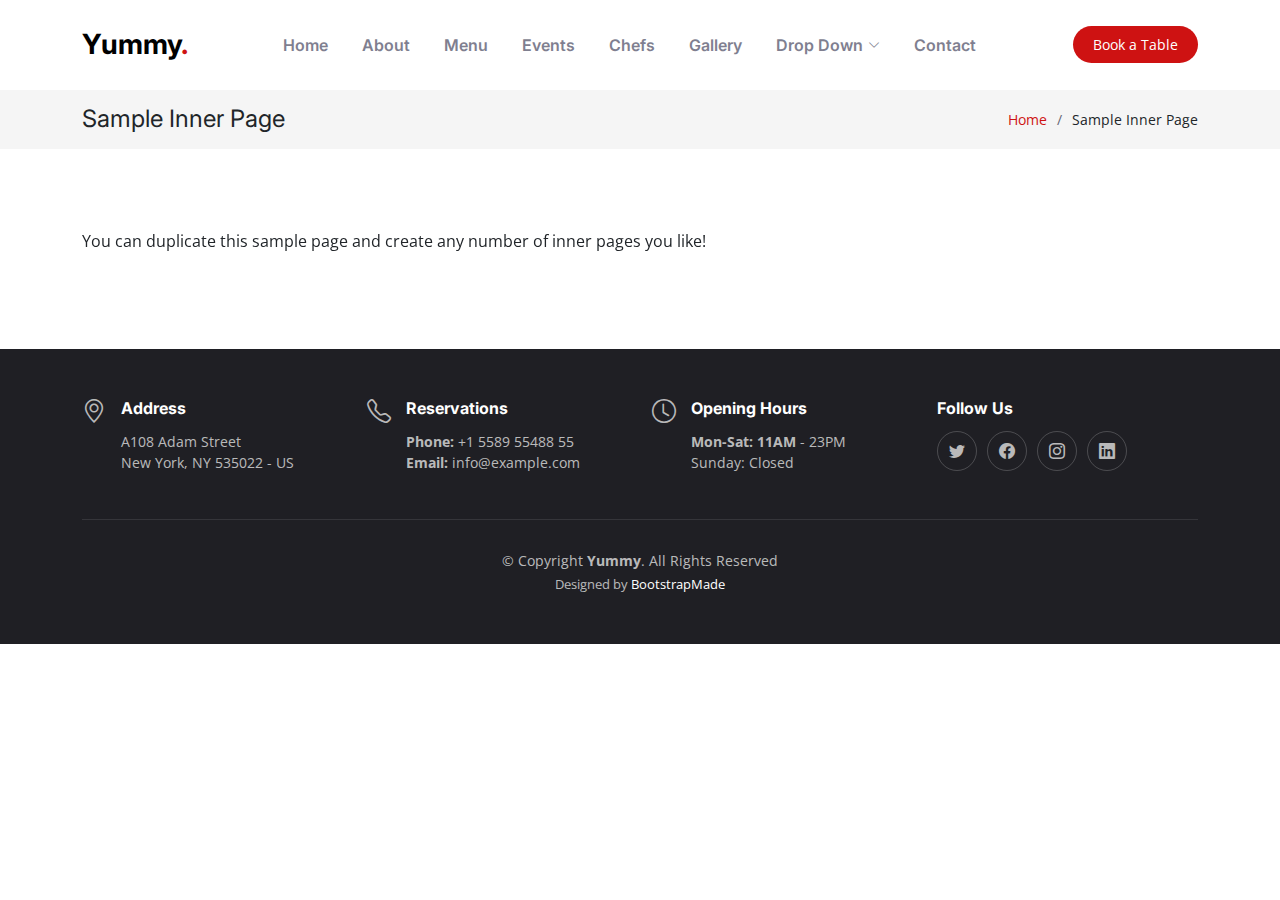
<file: Yummy/sample-inner-page.html>
<!DOCTYPE html>
<html lang="en">

<head>
  <meta charset="utf-8">
  <meta content="width=device-width, initial-scale=1.0" name="viewport">

  <title>[Template] Sample Inner Page</title>
  <meta content="" name="description">
  <meta content="" name="keywords">

  <!-- Favicons -->
  <link href="assets/img/favicon.png" rel="icon">
  <link href="assets/img/apple-touch-icon.png" rel="apple-touch-icon">

  <!-- Google Fonts -->
  <link rel="preconnect" href="https://fonts.googleapis.com">
  <link rel="preconnect" href="https://fonts.gstatic.com" crossorigin>
  <link href="https://fonts.googleapis.com/css2?family=Open+Sans:ital,wght@0,300;0,400;0,500;0,600;0,700;1,300;1,400;1,600;1,700&family=Amatic+SC:ital,wght@0,300;0,400;0,500;0,600;0,700;1,300;1,400;1,500;1,600;1,700&family=Inter:ital,wght@0,300;0,400;0,500;0,600;0,700;1,300;1,400;1,500;1,600;1,700&display=swap" rel="stylesheet">

  <!-- Vendor CSS Files -->
  <link href="assets/vendor/bootstrap/css/bootstrap.min.css" rel="stylesheet">
  <link href="assets/vendor/bootstrap-icons/bootstrap-icons.css" rel="stylesheet">
  <link href="assets/vendor/aos/aos.css" rel="stylesheet">
  <link href="assets/vendor/glightbox/css/glightbox.min.css" rel="stylesheet">
  <link href="assets/vendor/swiper/swiper-bundle.min.css" rel="stylesheet">

  <!-- Template Main CSS File -->
  <link href="assets/css/main.css" rel="stylesheet">

  <!-- =======================================================
  * Template Name: Yummy - v1.3.0
  * Template URL: https://bootstrapmade.com/yummy-bootstrap-restaurant-website-template/
  * Author: BootstrapMade.com
  * License: https://bootstrapmade.com/license/
  ======================================================== -->
</head>

<body>

  <!-- ======= Header ======= -->
  <header id="header" class="header fixed-top d-flex align-items-center">
    <div class="container d-flex align-items-center justify-content-between">

      <a href="index.html" class="logo d-flex align-items-center me-auto me-lg-0">
        <!-- Uncomment the line below if you also wish to use an image logo -->
        <!-- <img src="assets/img/logo.png" alt=""> -->
        <h1>Yummy<span>.</span></h1>
      </a>

      <nav id="navbar" class="navbar">
        <ul>
          <li><a href="#hero">Home</a></li>
          <li><a href="#about">About</a></li>
          <li><a href="#menu">Menu</a></li>
          <li><a href="#events">Events</a></li>
          <li><a href="#chefs">Chefs</a></li>
          <li><a href="#gallery">Gallery</a></li>
          <li class="dropdown"><a href="#"><span>Drop Down</span> <i class="bi bi-chevron-down dropdown-indicator"></i></a>
            <ul>
              <li><a href="#">Drop Down 1</a></li>
              <li class="dropdown"><a href="#"><span>Deep Drop Down</span> <i class="bi bi-chevron-down dropdown-indicator"></i></a>
                <ul>
                  <li><a href="#">Deep Drop Down 1</a></li>
                  <li><a href="#">Deep Drop Down 2</a></li>
                  <li><a href="#">Deep Drop Down 3</a></li>
                  <li><a href="#">Deep Drop Down 4</a></li>
                  <li><a href="#">Deep Drop Down 5</a></li>
                </ul>
              </li>
              <li><a href="#">Drop Down 2</a></li>
              <li><a href="#">Drop Down 3</a></li>
              <li><a href="#">Drop Down 4</a></li>
            </ul>
          </li>
          <li><a href="#contact">Contact</a></li>
        </ul>
      </nav><!-- .navbar -->

      <a class="btn-book-a-table" href="#book-a-table">Book a Table</a>
      <i class="mobile-nav-toggle mobile-nav-show bi bi-list"></i>
      <i class="mobile-nav-toggle mobile-nav-hide d-none bi bi-x"></i>

    </div>
  </header><!-- End Header -->

  <main id="main">

    <!-- ======= Breadcrumbs ======= -->
    <div class="breadcrumbs">
      <div class="container">

        <div class="d-flex justify-content-between align-items-center">
          <h2>Sample Inner Page</h2>
          <ol>
            <li><a href="index.html">Home</a></li>
            <li>Sample Inner Page</li>
          </ol>
        </div>

      </div>
    </div><!-- End Breadcrumbs -->

    <section class="sample-page">
      <div class="container" data-aos="fade-up">

        <p>
          You can duplicate this sample page and create any number of inner pages you like!
        </p>

      </div>
    </section>

  </main><!-- End #main -->

  <!-- ======= Footer ======= -->
  <footer id="footer" class="footer">

    <div class="container">
      <div class="row gy-3">
        <div class="col-lg-3 col-md-6 d-flex">
          <i class="bi bi-geo-alt icon"></i>
          <div>
            <h4>Address</h4>
            <p>
              A108 Adam Street <br>
              New York, NY 535022 - US<br>
            </p>
          </div>

        </div>

        <div class="col-lg-3 col-md-6 footer-links d-flex">
          <i class="bi bi-telephone icon"></i>
          <div>
            <h4>Reservations</h4>
            <p>
              <strong>Phone:</strong> +1 5589 55488 55<br>
              <strong>Email:</strong> info@example.com<br>
            </p>
          </div>
        </div>

        <div class="col-lg-3 col-md-6 footer-links d-flex">
          <i class="bi bi-clock icon"></i>
          <div>
            <h4>Opening Hours</h4>
            <p>
              <strong>Mon-Sat: 11AM</strong> - 23PM<br>
              Sunday: Closed
            </p>
          </div>
        </div>

        <div class="col-lg-3 col-md-6 footer-links">
          <h4>Follow Us</h4>
          <div class="social-links d-flex">
            <a href="#" class="twitter"><i class="bi bi-twitter"></i></a>
            <a href="#" class="facebook"><i class="bi bi-facebook"></i></a>
            <a href="#" class="instagram"><i class="bi bi-instagram"></i></a>
            <a href="#" class="linkedin"><i class="bi bi-linkedin"></i></a>
          </div>
        </div>

      </div>
    </div>

    <div class="container">
      <div class="copyright">
        &copy; Copyright <strong><span>Yummy</span></strong>. All Rights Reserved
      </div>
      <div class="credits">
        <!-- All the links in the footer should remain intact. -->
        <!-- You can delete the links only if you purchased the pro version. -->
        <!-- Licensing information: https://bootstrapmade.com/license/ -->
        <!-- Purchase the pro version with working PHP/AJAX contact form: https://bootstrapmade.com/yummy-bootstrap-restaurant-website-template/ -->
        Designed by <a href="https://bootstrapmade.com/">BootstrapMade</a>
      </div>
    </div>

  </footer><!-- End Footer -->
  <!-- End Footer -->

  <a href="#" class="scroll-top d-flex align-items-center justify-content-center"><i class="bi bi-arrow-up-short"></i></a>

  <div id="preloader"></div>

  <!-- Vendor JS Files -->
  <script src="assets/vendor/bootstrap/js/bootstrap.bundle.min.js"></script>
  <script src="assets/vendor/aos/aos.js"></script>
  <script src="assets/vendor/glightbox/js/glightbox.min.js"></script>
  <script src="assets/vendor/purecounter/purecounter_vanilla.js"></script>
  <script src="assets/vendor/swiper/swiper-bundle.min.js"></script>
  <script src="assets/vendor/php-email-form/validate.js"></script>

  <!-- Template Main JS File -->
  <script src="assets/js/main.js"></script>

</body>

</html>
</file>
<file: Yummy/assets/css/main.css>
/**
* Template Name: Yummy - v1.3.0
* Template URL: https://bootstrapmade.com/yummy-bootstrap-restaurant-website-template/
* Author: BootstrapMade.com
* License: https://bootstrapmade.com/license/
*/

/*--------------------------------------------------------------
# Set main reusable colors and fonts using CSS variables
# Learn more about CSS variables at https://developer.mozilla.org/en-US/docs/Web/CSS/Using_CSS_custom_properties
--------------------------------------------------------------*/
/* Fonts */
:root {
  --font-default: "Open Sans", system-ui, -apple-system, "Segoe UI", Roboto, "Helvetica Neue", Arial, "Noto Sans", "Liberation Sans", sans-serif, "Apple Color Emoji", "Segoe UI Emoji", "Segoe UI Symbol", "Noto Color Emoji";
  --font-primary: "Amatic SC", sans-serif;
  --font-secondary: "Inter", sans-serif;
}

/* Colors */
:root {
  --color-default: #212529;
  --color-primary: #ce1212;
  --color-secondary: #37373f;
}

/* Smooth scroll behavior */
:root {
  scroll-behavior: smooth;
}

/*--------------------------------------------------------------
# General
--------------------------------------------------------------*/
body {
  font-family: var(--font-default);
  color: var(--color-default);
}

a {
  color: var(--color-primary);
  text-decoration: none;
}

a:hover {
  color: #ec2727;
  text-decoration: none;
}

h1,
h2,
h3,
h4,
h5,
h6 {
  font-family: var(--font-secondary);
}

/*--------------------------------------------------------------
# Sections & Section Header
--------------------------------------------------------------*/
section {
  overflow: hidden;
  padding: 80px 0;
}

.section-bg {
  background-color: #eee;
}

.section-header {
  text-align: center;
  padding-bottom: 30px;
}

.section-header h2 {
  font-size: 13px;
  letter-spacing: 1px;
  font-weight: 400;
  margin: 0;
  padding: 0;
  color: #7f7f90;
  text-transform: uppercase;
  font-family: var(--font-default);
}

.section-header p {
  margin: 0;
  font-size: 48px;
  font-weight: 400;
  font-family: var(--font-primary);
}

.section-header p span {
  color: var(--color-primary);
}

/*--------------------------------------------------------------
# Breadcrumbs
--------------------------------------------------------------*/
.breadcrumbs {
  padding: 15px 0;
  background: rgba(55, 55, 63, 0.05);
  margin-top: 90px;
}

@media (max-width: 575px) {
  .breadcrumbs {
    margin-top: 70px;
  }
}

.breadcrumbs h2 {
  font-size: 24px;
  font-weight: 400;
  margin: 0;
}

.breadcrumbs ol {
  display: flex;
  flex-wrap: wrap;
  list-style: none;
  padding: 0;
  margin: 0;
  font-size: 14px;
}

.breadcrumbs ol li+li {
  padding-left: 10px;
}

.breadcrumbs ol li+li::before {
  display: inline-block;
  padding-right: 10px;
  color: #676775;
  content: "/";
}

@media (max-width: 992px) {
  .breadcrumbs .d-flex {
    display: block !important;
  }

  .breadcrumbs h2 {
    margin-bottom: 10px;
  }

  .breadcrumbs ol {
    display: block;
  }

  .breadcrumbs ol li {
    display: inline-block;
  }
}

/*--------------------------------------------------------------
# Scroll top button
--------------------------------------------------------------*/
.scroll-top {
  position: fixed;
  visibility: hidden;
  opacity: 0;
  right: 15px;
  bottom: 15px;
  z-index: 99999;
  background: var(--color-primary);
  width: 44px;
  height: 44px;
  border-radius: 50px;
  transition: all 0.4s;
}

.scroll-top i {
  font-size: 24px;
  color: #fff;
  line-height: 0;
}

.scroll-top:hover {
  background: #ec2727;
  color: #fff;
}

.scroll-top.active {
  visibility: visible;
  opacity: 1;
}

/*--------------------------------------------------------------
# Preloader
--------------------------------------------------------------*/
#preloader {
  position: fixed;
  inset: 0;
  z-index: 9999;
  overflow: hidden;
  background: #fff;
  transition: all 0.6s ease-out;
  width: 100%;
  height: 100vh;
}

#preloader:before,
#preloader:after {
  content: "";
  position: absolute;
  border: 4px solid var(--color-primary);
  border-radius: 50%;
  -webkit-animation: animate-preloader 2s cubic-bezier(0, 0.2, 0.8, 1) infinite;
  animation: animate-preloader 2s cubic-bezier(0, 0.2, 0.8, 1) infinite;
}

#preloader:after {
  -webkit-animation-delay: -0.5s;
  animation-delay: -0.5s;
}

@-webkit-keyframes animate-preloader {
  0% {
    width: 10px;
    height: 10px;
    top: calc(50% - 5px);
    left: calc(50% - 5px);
    opacity: 1;
  }

  100% {
    width: 72px;
    height: 72px;
    top: calc(50% - 36px);
    left: calc(50% - 36px);
    opacity: 0;
  }
}

@keyframes animate-preloader {
  0% {
    width: 10px;
    height: 10px;
    top: calc(50% - 5px);
    left: calc(50% - 5px);
    opacity: 1;
  }

  100% {
    width: 72px;
    height: 72px;
    top: calc(50% - 36px);
    left: calc(50% - 36px);
    opacity: 0;
  }
}

/*--------------------------------------------------------------
# Disable aos animation delay on mobile devices
--------------------------------------------------------------*/
@media screen and (max-width: 768px) {
  [data-aos-delay] {
    transition-delay: 0 !important;
  }
}

/*--------------------------------------------------------------
# Header
--------------------------------------------------------------*/
.header {
  background: #fff;
  transition: all 0.5s;
  z-index: 997;
  height: 90px;
  border-bottom: 1px solid #fff;
}

@media (max-width: 575px) {
  .header {
    height: 70px;
  }
}

.header.sticked {
  border-color: #fff;
  border-color: #eee;
}

.header .logo img {
  max-height: 40px;
  margin-right: 6px;
}

.header .logo h1 {
  font-size: 28px;
  font-weight: 700;
  color: #000;
  margin: 0;
  font-family: var(--font-secondary);
}

.header .logo h1 span {
  color: var(--color-primary);
}

.header .btn-book-a-table,
.header .btn-book-a-table:focus {
  font-size: 14px;
  color: #fff;
  background: var(--color-primary);
  padding: 8px 20px;
  margin-left: 30px;
  border-radius: 50px;
  transition: 0.3s;
}

.header .btn-book-a-table:hover,
.header .btn-book-a-table:focus:hover {
  color: #fff;
  background: rgba(206, 18, 18, 0.8);
}

section {
  scroll-margin-top: 90px;
}

/*--------------------------------------------------------------
# Desktop Navigation
--------------------------------------------------------------*/
@media (min-width: 1280px) {
  .navbar {
    padding: 0;
  }

  .navbar ul {
    margin: 0;
    padding: 0;
    display: flex;
    list-style: none;
    align-items: center;
  }

  .navbar li {
    position: relative;
  }

  .navbar>ul>li {
    white-space: nowrap;
    padding: 10px 0 10px 28px;
  }

  .navbar a,
  .navbar a:focus {
    display: flex;
    align-items: center;
    justify-content: space-between;
    padding: 0 3px;
    font-family: var(--font-secondary);
    font-size: 16px;
    font-weight: 600;
    color: #7f7f90;
    white-space: nowrap;
    transition: 0.3s;
    position: relative;
  }

  .navbar a i,
  .navbar a:focus i {
    font-size: 12px;
    line-height: 0;
    margin-left: 5px;
  }

  .navbar>ul>li>a:before {
    content: "";
    position: absolute;
    width: 100%;
    height: 2px;
    bottom: -6px;
    left: 0;
    background-color: var(--color-primary);
    visibility: hidden;
    width: 0px;
    transition: all 0.3s ease-in-out 0s;
  }

  .navbar a:hover:before,
  .navbar li:hover>a:before,
  .navbar .active:before {
    visibility: visible;
    width: 100%;
  }

  .navbar a:hover,
  .navbar .active,
  .navbar .active:focus,
  .navbar li:hover>a {
    color: #000;
  }

  .navbar .dropdown ul {
    display: block;
    position: absolute;
    left: 28px;
    top: calc(100% + 30px);
    margin: 0;
    padding: 10px 0;
    z-index: 99;
    opacity: 0;
    visibility: hidden;
    background: #fff;
    box-shadow: 0px 0px 30px rgba(127, 137, 161, 0.25);
    transition: 0.3s;
    border-radius: 4px;
  }

  .navbar .dropdown ul li {
    min-width: 200px;
  }

  .navbar .dropdown ul a {
    padding: 10px 20px;
    font-size: 15px;
    text-transform: none;
    font-weight: 600;
  }

  .navbar .dropdown ul a i {
    font-size: 12px;
  }

  .navbar .dropdown ul a:hover,
  .navbar .dropdown ul .active:hover,
  .navbar .dropdown ul li:hover>a {
    color: var(--color-primary);
  }

  .navbar .dropdown:hover>ul {
    opacity: 1;
    top: 100%;
    visibility: visible;
  }

  .navbar .dropdown .dropdown ul {
    top: 0;
    left: calc(100% - 30px);
    visibility: hidden;
  }

  .navbar .dropdown .dropdown:hover>ul {
    opacity: 1;
    top: 0;
    left: 100%;
    visibility: visible;
  }
}

@media (min-width: 1280px) and (max-width: 1366px) {
  .navbar .dropdown .dropdown ul {
    left: -90%;
  }

  .navbar .dropdown .dropdown:hover>ul {
    left: -100%;
  }
}

@media (min-width: 1280px) {

  .mobile-nav-show,
  .mobile-nav-hide {
    display: none;
  }
}

/*--------------------------------------------------------------
# Mobile Navigation
--------------------------------------------------------------*/
@media (max-width: 1279px) {
  .navbar {
    position: fixed;
    top: 0;
    right: -100%;
    width: 100%;
    max-width: 400px;
    border-left: 1px solid #666;
    bottom: 0;
    transition: 0.3s;
    z-index: 9997;
  }

  .navbar ul {
    position: absolute;
    inset: 0;
    padding: 50px 0 10px 0;
    margin: 0;
    background: rgba(255, 255, 255, 0.9);
    overflow-y: auto;
    transition: 0.3s;
    z-index: 9998;
  }

  .navbar a,
  .navbar a:focus {
    display: flex;
    align-items: center;
    justify-content: space-between;
    padding: 10px 20px;
    font-family: var(--font-secondary);
    border-bottom: 2px solid rgba(255, 255, 255, 0.8);
    font-size: 16px;
    font-weight: 600;
    color: #7f7f90;
    white-space: nowrap;
    transition: 0.3s;
  }

  .navbar a i,
  .navbar a:focus i {
    font-size: 12px;
    line-height: 0;
    margin-left: 5px;
  }

  .navbar a:hover,
  .navbar li:hover>a {
    color: #000;
  }

  .navbar .active,
  .navbar .active:focus {
    color: #000;
    border-color: var(--color-primary);
  }

  .navbar .dropdown ul,
  .navbar .dropdown .dropdown ul {
    position: static;
    display: none;
    padding: 10px 0;
    margin: 10px 20px;
    transition: all 0.5s ease-in-out;
    border: 1px solid #eee;
  }

  .navbar .dropdown>.dropdown-active,
  .navbar .dropdown .dropdown>.dropdown-active {
    display: block;
  }

  .mobile-nav-show {
    color: var(--color-secondary);
    font-size: 28px;
    cursor: pointer;
    line-height: 0;
    transition: 0.5s;
    z-index: 9999;
    margin: 0 10px 0 20px;
  }

  .mobile-nav-hide {
    color: var(--color-secondary);
    font-size: 32px;
    cursor: pointer;
    line-height: 0;
    transition: 0.5s;
    position: fixed;
    right: 20px;
    top: 20px;
    z-index: 9999;
  }

  .mobile-nav-active {
    overflow: hidden;
  }

  .mobile-nav-active .navbar {
    right: 0;
  }

  .mobile-nav-active .navbar:before {
    content: "";
    position: fixed;
    inset: 0;
    background: rgba(255, 255, 255, 0.8);
    z-index: 9996;
  }
}

/*--------------------------------------------------------------
# About Section
--------------------------------------------------------------*/
.about .about-img {
  min-height: 500px;
}

.about h3 {
  font-weight: 700;
  font-size: 36px;
  margin-bottom: 30px;
  font-family: var(--font-secondary);
}

.about .call-us {
  left: 10%;
  right: 10%;
  bottom: 10%;
  background-color: #fff;
  box-shadow: 0px 2px 25px rgba(0, 0, 0, 0.08);
  padding: 20px;
  text-align: center;
}

.about .call-us h4 {
  font-size: 24px;
  font-weight: 700;
  margin-bottom: 5px;
  font-family: var(--font-default);
}

.about .call-us p {
  font-size: 28px;
  font-weight: 700;
  color: var(--color-primary);
}

.about .content ul {
  list-style: none;
  padding: 0;
}

.about .content ul li {
  padding: 0 0 8px 26px;
  position: relative;
}

.about .content ul i {
  position: absolute;
  font-size: 20px;
  left: 0;
  top: -3px;
  color: var(--color-primary);
}

.about .content p:last-child {
  margin-bottom: 0;
}

.about .play-btn {
  width: 94px;
  height: 94px;
  background: radial-gradient(var(--color-primary) 50%, rgba(206, 18, 18, 0.4) 52%);
  border-radius: 50%;
  display: block;
  position: absolute;
  left: calc(50% - 47px);
  top: calc(50% - 47px);
  overflow: hidden;
}

.about .play-btn:before {
  content: "";
  position: absolute;
  width: 120px;
  height: 120px;
  -webkit-animation-delay: 0s;
  animation-delay: 0s;
  -webkit-animation: pulsate-btn 2s;
  animation: pulsate-btn 2s;
  -webkit-animation-direction: forwards;
  animation-direction: forwards;
  -webkit-animation-iteration-count: infinite;
  animation-iteration-count: infinite;
  -webkit-animation-timing-function: steps;
  animation-timing-function: steps;
  opacity: 1;
  border-radius: 50%;
  border: 5px solid rgba(206, 18, 18, 0.7);
  top: -15%;
  left: -15%;
  background: rgba(198, 16, 0, 0);
}

.about .play-btn:after {
  content: "";
  position: absolute;
  left: 50%;
  top: 50%;
  transform: translateX(-40%) translateY(-50%);
  width: 0;
  height: 0;
  border-top: 10px solid transparent;
  border-bottom: 10px solid transparent;
  border-left: 15px solid #fff;
  z-index: 100;
  transition: all 400ms cubic-bezier(0.55, 0.055, 0.675, 0.19);
}

.about .play-btn:hover:before {
  content: "";
  position: absolute;
  left: 50%;
  top: 50%;
  transform: translateX(-40%) translateY(-50%);
  width: 0;
  height: 0;
  border: none;
  border-top: 10px solid transparent;
  border-bottom: 10px solid transparent;
  border-left: 15px solid #fff;
  z-index: 200;
  -webkit-animation: none;
  animation: none;
  border-radius: 0;
}

.about .play-btn:hover:after {
  border-left: 15px solid var(--color-primary);
  transform: scale(20);
}

@-webkit-keyframes pulsate-btn {
  0% {
    transform: scale(0.6, 0.6);
    opacity: 1;
  }

  100% {
    transform: scale(1, 1);
    opacity: 0;
  }
}

@keyframes pulsate-btn {
  0% {
    transform: scale(0.6, 0.6);
    opacity: 1;
  }

  100% {
    transform: scale(1, 1);
    opacity: 0;
  }
}

/*--------------------------------------------------------------
# Why Us Section
--------------------------------------------------------------*/
.why-us .why-box {
  padding: 30px;
  background: var(--color-primary);
  color: #fff;
}

.why-us .why-box h3 {
  font-weight: 700;
  font-size: 34px;
  margin-bottom: 30px;
}

.why-us .why-box p {
  margin-bottom: 30px;
}

.why-us .why-box .more-btn {
  display: inline-block;
  background: rgba(255, 255, 255, 0.3);
  padding: 6px 30px 8px 30px;
  color: #fff;
  border-radius: 50px;
  transition: all ease-in-out 0.4s;
}

.why-us .why-box .more-btn i {
  font-size: 14px;
}

.why-us .why-box .more-btn:hover {
  color: var(--color-primary);
  background: #fff;
}

.why-us .icon-box {
  text-align: center;
  background: #fff;
  padding: 40px 30px;
  width: 100%;
  height: 100%;
  border: 1px solid rgba(55, 55, 63, 0.1);
  transition: 0.3s;
}

.why-us .icon-box i {
  color: var(--color-primary);
  margin-bottom: 30px;
  font-size: 32px;
  margin-bottom: 30px;
  background: rgba(206, 18, 18, 0.1);
  border-radius: 50px;
  display: flex;
  align-items: center;
  justify-content: center;
  width: 64px;
  height: 64px;
}

.why-us .icon-box h4 {
  font-size: 20px;
  font-weight: 400;
  margin: 0 0 30px 0;
  font-family: var(--font-secondary);
}

.why-us .icon-box p {
  font-size: 15px;
  color: #6c757d;
}

@media (min-width: 1200px) {
  .why-us .icon-box:hover {
    transform: scale(1.1);
  }
}

/*--------------------------------------------------------------
# Stats Counter Section
--------------------------------------------------------------*/
.stats-counter {
  background: linear-gradient(rgba(0, 0, 0, 0.5), rgba(0, 0, 0, 0.5)), url("../img/stats-bg.jpg") center center;
  background-size: cover;
  padding: 100px 0;
}

@media (min-width: 1365px) {
  .stats-counter {
    background-attachment: fixed;
  }
}

.stats-counter .stats-item {
  padding: 30px;
  width: 100%;
}

.stats-counter .stats-item span {
  font-size: 48px;
  display: block;
  color: #fff;
  font-weight: 700;
}

.stats-counter .stats-item p {
  padding: 0;
  margin: 0;
  font-family: var(--font-secondary);
  font-size: 16px;
  font-weight: 700;
  color: rgba(255, 255, 255, 0.6);
}

/*--------------------------------------------------------------
# Menu Section
--------------------------------------------------------------*/
.menu .nav-tabs {
  border: 0;
}

.menu .nav-link {
  margin: 0 10px;
  padding: 10px 5px;
  transition: 0.3s;
  color: var(--color-secondary);
  border-radius: 0;
  cursor: pointer;
  height: 100%;
  border: 0;
  border-bottom: 2px solid #b6b6bf;
}

@media (max-width: 575px) {
  .menu .nav-link {
    margin: 0 10px;
    padding: 10px 0;
  }
}

.menu .nav-link i {
  padding-right: 15px;
  font-size: 48px;
}

.menu .nav-link h4 {
  font-size: 18px;
  font-weight: 400;
  margin: 0;
  font-family: var(--font-secondary);
}

@media (max-width: 575px) {
  .menu .nav-link h4 {
    font-size: 16px;
  }
}

.menu .nav-link:hover {
  color: var(--color-primary);
}

.menu .nav-link.active {
  color: var(--color-primary);
  border-color: var(--color-primary);
}

.menu .tab-content .tab-header {
  padding: 30px 0;
}

.menu .tab-content .tab-header p {
  font-size: 14px;
  text-transform: uppercase;
  color: #676775;
  margin-bottom: 0;
}

.menu .tab-content .tab-header h3 {
  font-size: 36px;
  font-weight: 600;
  color: var(--color-primary);
}

.menu .tab-content .menu-item {
  -moz-text-align-last: center;
  text-align-last: center;
}

.menu .tab-content .menu-item .menu-img {
  padding: 0 60px;
  margin-bottom: 15px;
}

.menu .tab-content .menu-item h4 {
  font-size: 22px;
  font-weight: 500;
  color: var(--color-secondary);
  font-family: var(--font-secondary);
  font-weight: 30px;
  margin-bottom: 5px;
}

.menu .tab-content .menu-item .ingredients {
  font-family: var(--font-secondary);
  color: #8d8d9b;
  margin-bottom: 5px;
}

.menu .tab-content .menu-item .price {
  font-size: 24px;
  font-weight: 700;
  color: var(--color-primary);
}

/*--------------------------------------------------------------
# Testimonials Section
--------------------------------------------------------------*/
.testimonials .section-header {
  margin-bottom: 40px;
}

.testimonials .testimonials-carousel,
.testimonials .testimonials-slider {
  overflow: hidden;
}

.testimonials .testimonial-item .testimonial-content {
  border-left: 3px solid var(--color-primary);
  padding-left: 30px;
}

.testimonials .testimonial-item .testimonial-img {
  border-radius: 50%;
  border: 4px solid #fff;
  margin: 0 auto;
}

.testimonials .testimonial-item h3 {
  font-size: 20px;
  font-weight: bold;
  margin: 10px 0 5px 0;
  color: var(--color-default);
  font-family: var(--font-secondary);
}

.testimonials .testimonial-item h4 {
  font-size: 14px;
  color: #6c757d;
  margin: 0 0 10px 0;
  font-family: var(--font-secondary);
}

.testimonials .testimonial-item .stars i {
  color: #ffc107;
  margin: 0 1px;
}

.testimonials .testimonial-item .quote-icon-left,
.testimonials .testimonial-item .quote-icon-right {
  color: #f05656;
  font-size: 26px;
  line-height: 0;
}

.testimonials .testimonial-item .quote-icon-left {
  display: inline-block;
  left: -5px;
  position: relative;
}

.testimonials .testimonial-item .quote-icon-right {
  display: inline-block;
  right: -5px;
  position: relative;
  top: 10px;
  transform: scale(-1, -1);
}

.testimonials .testimonial-item p {
  font-style: italic;
}

.testimonials .swiper-pagination {
  margin-top: 40px;
  position: relative;
}

.testimonials .swiper-pagination .swiper-pagination-bullet {
  width: 12px;
  height: 12px;
  background-color: #d1d1d7;
  opacity: 1;
}

.testimonials .swiper-pagination .swiper-pagination-bullet-active {
  background-color: var(--color-primary);
}

/*--------------------------------------------------------------
# Events Section
--------------------------------------------------------------*/
.events .container-fluid {
  padding: 0;
}

.events .event-item {
  background-size: cover;
  background-position: cente;
  min-height: 600px;
  padding: 30px;
}

@media (max-width: 575px) {
  .events .event-item {
    min-height: 500px;
  }
}

.events .event-item:before {
  content: "";
  background: rgba(0, 0, 0, 0.6);
  position: absolute;
  inset: 0;
}

.events .event-item h3 {
  font-size: 24px;
  font-weight: 700;
  margin-bottom: 5px;
  color: #fff;
  position: relative;
}

.events .event-item .price {
  color: #fff;
  border-bottom: 2px solid var(--color-primary);
  font-size: 32px;
  font-weight: 700;
  margin-bottom: 15px;
  position: relative;
}

.events .event-item .description {
  margin-bottom: 0;
  color: rgba(255, 255, 255, 0.9);
  position: relative;
}

@media (min-width: 1200px) {
  .events .swiper-slide-active+.swiper-slide {
    border-left: 1px solid rgba(255, 255, 255, 0.5);
    border-right: 1px solid rgba(255, 255, 255, 0.5);
    z-index: 1;
  }
}

.events .swiper-pagination {
  margin-top: 20px;
  position: relative;
}

.events .swiper-pagination .swiper-pagination-bullet {
  width: 10px;
  height: 10px;
  background-color: #d1d1d7;
  opacity: 1;
}

.events .swiper-pagination .swiper-pagination-bullet-active {
  background-color: var(--color-primary);
}

/*--------------------------------------------------------------
# Chefs Section
--------------------------------------------------------------*/
.chefs .chef-member {
  overflow: hidden;
  text-align: center;
  border-radius: 5px;
  background: #fff;
  box-shadow: 0px 0 30px rgba(55, 55, 63, 0.08);
  transition: 0.3s;
}

.chefs .chef-member .member-img {
  position: relative;
  overflow: hidden;
}

.chefs .chef-member .member-img:after {
  position: absolute;
  content: "";
  left: 0;
  bottom: 0;
  height: 100%;
  width: 100%;
  background: url(../img/team-shape.svg) no-repeat center bottom;
  background-size: contain;
  z-index: 1;
}

.chefs .chef-member .social {
  position: absolute;
  right: -100%;
  top: 30px;
  opacity: 0;
  border-radius: 4px;
  transition: 0.5s;
  background: rgba(255, 255, 255, 0.3);
  z-index: 2;
}

.chefs .chef-member .social a {
  transition: color 0.3s;
  color: rgba(55, 55, 63, 0.4);
  margin: 15px 12px;
  display: block;
  line-height: 0;
  text-align: center;
}

.chefs .chef-member .social a:hover {
  color: rgba(55, 55, 63, 0.9);
}

.chefs .chef-member .social i {
  font-size: 18px;
}

.chefs .chef-member .member-info {
  padding: 10px 15px 20px 15px;
}

.chefs .chef-member .member-info h4 {
  font-weight: 700;
  margin-bottom: 5px;
  font-size: 20px;
  color: var(--color-secondary);
}

.chefs .chef-member .member-info span {
  display: block;
  font-size: 14px;
  font-weight: 400;
  color: rgba(33, 37, 41, 0.4);
}

.chefs .chef-member .member-info p {
  font-style: italic;
  font-size: 14px;
  padding-top: 15px;
  line-height: 26px;
  color: rgba(33, 37, 41, 0.7);
}

.chefs .chef-member:hover {
  transform: scale(1.08);
  box-shadow: 0px 0 30px rgba(55, 55, 63, 0.15);
}

.chefs .chef-member:hover .social {
  right: 8px;
  opacity: 1;
}

/*--------------------------------------------------------------
# Book A Table Section
--------------------------------------------------------------*/
.book-a-table .reservation-img {
  min-height: 500px;
  background-size: cover;
  background-position: center;
}

.book-a-table .reservation-form-bg {
  background: rgba(55, 55, 63, 0.04);
}

.book-a-table .php-email-form {
  padding: 40px;
}

@media (max-width: 575px) {
  .book-a-table .php-email-form {
    padding: 20px;
  }
}

.book-a-table .php-email-form h3 {
  font-size: 14px;
  font-weight: 700;
  text-transform: uppercase;
  letter-spacing: 1px;
}

.book-a-table .php-email-form h4 {
  font-size: 14px;
  font-weight: 700;
  text-transform: uppercase;
  letter-spacing: 1px;
  margin: 20px 0 0 0;
}

.book-a-table .php-email-form p {
  font-size: 14px;
  margin-bottom: 20px;
}

.book-a-table .php-email-form .error-message {
  display: none;
  color: #fff;
  background: #df1529;
  text-align: left;
  padding: 15px;
  margin-bottom: 24px;
  font-weight: 600;
}

.book-a-table .php-email-form .sent-message {
  display: none;
  color: #fff;
  background: #059652;
  text-align: center;
  padding: 15px;
  margin-bottom: 24px;
  font-weight: 600;
}

.book-a-table .php-email-form .loading {
  display: none;
  background: #fff;
  text-align: center;
  padding: 15px;
  margin-bottom: 24px;
}

.book-a-table .php-email-form .loading:before {
  content: "";
  display: inline-block;
  border-radius: 50%;
  width: 24px;
  height: 24px;
  margin: 0 10px -6px 0;
  border: 3px solid #059652;
  border-top-color: #fff;
  -webkit-animation: animate-loading 1s linear infinite;
  animation: animate-loading 1s linear infinite;
}

.book-a-table .php-email-form input,
.book-a-table .php-email-form textarea {
  border-radius: 0;
  box-shadow: none;
  font-size: 14px;
  border-radius: 0;
}

.book-a-table .php-email-form input:focus,
.book-a-table .php-email-form textarea:focus {
  border-color: var(--color-primary);
}

.book-a-table .php-email-form input {
  padding: 12px 15px;
}

.book-a-table .php-email-form textarea {
  padding: 12px 15px;
}

.book-a-table .php-email-form button[type=submit] {
  background: var(--color-primary);
  border: 0;
  padding: 14px 60px;
  color: #fff;
  transition: 0.4s;
  border-radius: 50px;
}

.book-a-table .php-email-form button[type=submit]:hover {
  background: #ec2727;
}

@-webkit-keyframes animate-loading {
  0% {
    transform: rotate(0deg);
  }

  100% {
    transform: rotate(360deg);
  }
}

@keyframes animate-loading {
  0% {
    transform: rotate(0deg);
  }

  100% {
    transform: rotate(360deg);
  }
}

/*--------------------------------------------------------------
# Gallery Section
--------------------------------------------------------------*/
.gallery {
  overflow: hidden;
}

.gallery .swiper-pagination {
  margin-top: 20px;
  position: relative;
}

.gallery .swiper-pagination .swiper-pagination-bullet {
  width: 12px;
  height: 12px;
  background-color: #d1d1d7;
  opacity: 1;
}

.gallery .swiper-pagination .swiper-pagination-bullet-active {
  background-color: var(--color-primary);
}

.gallery .swiper-slide-active {
  text-align: center;
}

@media (min-width: 992px) {
  .gallery .swiper-wrapper {
    padding: 40px 0;
  }

  .gallery .swiper-slide-active {
    border: 6px solid var(--color-primary);
    padding: 4px;
    background: #fff;
    z-index: 1;
    transform: scale(1.2);
  }
}

/*--------------------------------------------------------------
# Contact Section
--------------------------------------------------------------*/
.contact .info-item {
  background: #f4f4f4;
  padding: 30px;
  height: 100%;
}

.contact .info-item .icon {
  display: flex;
  align-items: center;
  justify-content: center;
  width: 56px;
  height: 56px;
  font-size: 24px;
  line-height: 0;
  color: #fff;
  background: var(--color-primary);
  border-radius: 50%;
  margin-right: 15px;
}

.contact .info-item h3 {
  font-size: 20px;
  color: #6c757d;
  font-weight: 700;
  margin: 0 0 5px 0;
}

.contact .info-item p {
  padding: 0;
  margin: 0;
  line-height: 24px;
  font-size: 14px;
}

.contact .info-item .social-links a {
  font-size: 24px;
  display: inline-block;
  color: rgba(55, 55, 63, 0.7);
  line-height: 1;
  margin: 4px 6px 0 0;
  transition: 0.3s;
}

.contact .info-item .social-links a:hover {
  color: var(--color-primary);
}

.contact .php-email-form {
  width: 100%;
  margin-top: 30px;
  background: #fff;
  box-shadow: 0 0 30px rgba(0, 0, 0, 0.08);
}

.contact .php-email-form .form-group {
  padding-bottom: 20px;
}

.contact .php-email-form .error-message {
  display: none;
  color: #fff;
  background: #df1529;
  text-align: left;
  padding: 15px;
  font-weight: 600;
}

.contact .php-email-form .error-message br+br {
  margin-top: 25px;
}

.contact .php-email-form .sent-message {
  display: none;
  color: #fff;
  background: #059652;
  text-align: center;
  padding: 15px;
  font-weight: 600;
}

.contact .php-email-form .loading {
  display: none;
  background: #fff;
  text-align: center;
  padding: 15px;
}

.contact .php-email-form .loading:before {
  content: "";
  display: inline-block;
  border-radius: 50%;
  width: 24px;
  height: 24px;
  margin: 0 10px -6px 0;
  border: 3px solid #059652;
  border-top-color: #fff;
  -webkit-animation: animate-loading 1s linear infinite;
  animation: animate-loading 1s linear infinite;
}

.contact .php-email-form input,
.contact .php-email-form textarea {
  border-radius: 0;
  box-shadow: none;
  font-size: 14px;
}

.contact .php-email-form input:focus,
.contact .php-email-form textarea:focus {
  border-color: var(--color-primary);
}

.contact .php-email-form input {
  height: 48px;
}

.contact .php-email-form textarea {
  padding: 10px 12px;
}

.contact .php-email-form button[type=submit] {
  background: var(--color-primary);
  border: 0;
  padding: 12px 40px;
  color: #fff;
  transition: 0.4s;
  border-radius: 50px;
}

.contact .php-email-form button[type=submit]:hover {
  background: #ec2727;
}

@keyframes animate-loading {
  0% {
    transform: rotate(0deg);
  }

  100% {
    transform: rotate(360deg);
  }
}

/*--------------------------------------------------------------
# Hero Section
--------------------------------------------------------------*/
.hero {
  width: 100%;
  background-size: cover;
  position: relative;
  min-height: 60vh;
  padding: 160px 0 60px 0;
}

.hero h2 {
  font-size: 64px;
  font-weight: 700;
  margin-bottom: 20px;
  color: var(--color-secondary);
  font-family: var(--font-primary);
}

.hero h2 span {
  color: var(--color-primary);
}

.hero p {
  color: #4f4f5a;
  font-weight: 400;
  margin-bottom: 30px;
}

.hero .btn-book-a-table {
  font-weight: 500;
  font-size: 14px;
  letter-spacing: 1px;
  display: inline-block;
  padding: 12px 36px;
  border-radius: 50px;
  transition: 0.5s;
  color: #fff;
  background: var(--color-primary);
  box-shadow: 0 8px 28px rgba(206, 18, 18, 0.2);
}

.hero .btn-book-a-table:hover {
  background: rgba(206, 18, 18, 0.8);
  box-shadow: 0 8px 28px rgba(206, 18, 18, 0.45);
}

.hero .btn-watch-video {
  font-size: 16px;
  transition: 0.5s;
  margin-left: 25px;
  color: var(--font-secondary);
  font-weight: 600;
}

.hero .btn-watch-video i {
  color: var(--color-primary);
  font-size: 32px;
  transition: 0.3s;
  line-height: 0;
  margin-right: 8px;
}

.hero .btn-watch-video:hover {
  color: var(--color-primary);
}

.hero .btn-watch-video:hover i {
  color: rgba(206, 18, 18, 0.8);
}

@media (max-width: 640px) {
  .hero h2 {
    font-size: 36px;
  }

  .hero .btn-get-started,
  .hero .btn-watch-video {
    font-size: 14px;
  }
}

/*--------------------------------------------------------------
# Footer
--------------------------------------------------------------*/
.footer {
  font-size: 14px;
  background-color: #1f1f24;
  padding: 50px 0;
  color: rgba(255, 255, 255, 0.7);
}

.footer .icon {
  margin-right: 15px;
  font-size: 24px;
  line-height: 0;
}

.footer h4 {
  font-size: 16px;
  font-weight: bold;
  position: relative;
  padding-bottom: 5px;
  color: #fff;
}

.footer .footer-links {
  margin-bottom: 30px;
}

.footer .footer-links ul {
  list-style: none;
  padding: 0;
  margin: 0;
}

.footer .footer-links ul li {
  padding: 10px 0;
  display: flex;
  align-items: center;
}

.footer .footer-links ul li:first-child {
  padding-top: 0;
}

.footer .footer-links ul a {
  color: rgba(255, 255, 255, 0.6);
  transition: 0.3s;
  display: inline-block;
  line-height: 1;
}

.footer .footer-links ul a:hover {
  color: #fff;
}

.footer .social-links a {
  display: flex;
  align-items: center;
  justify-content: center;
  width: 40px;
  height: 40px;
  border-radius: 50%;
  border: 1px solid rgba(255, 255, 255, 0.2);
  font-size: 16px;
  color: rgba(255, 255, 255, 0.7);
  margin-right: 10px;
  transition: 0.3s;
}

.footer .social-links a:hover {
  color: #fff;
  border-color: #fff;
}

.footer .copyright {
  text-align: center;
  padding-top: 30px;
  border-top: 1px solid rgba(255, 255, 255, 0.1);
}

.footer .credits {
  padding-top: 4px;
  text-align: center;
  font-size: 13px;
}

.footer .credits a {
  color: #fff;
}
</file>
